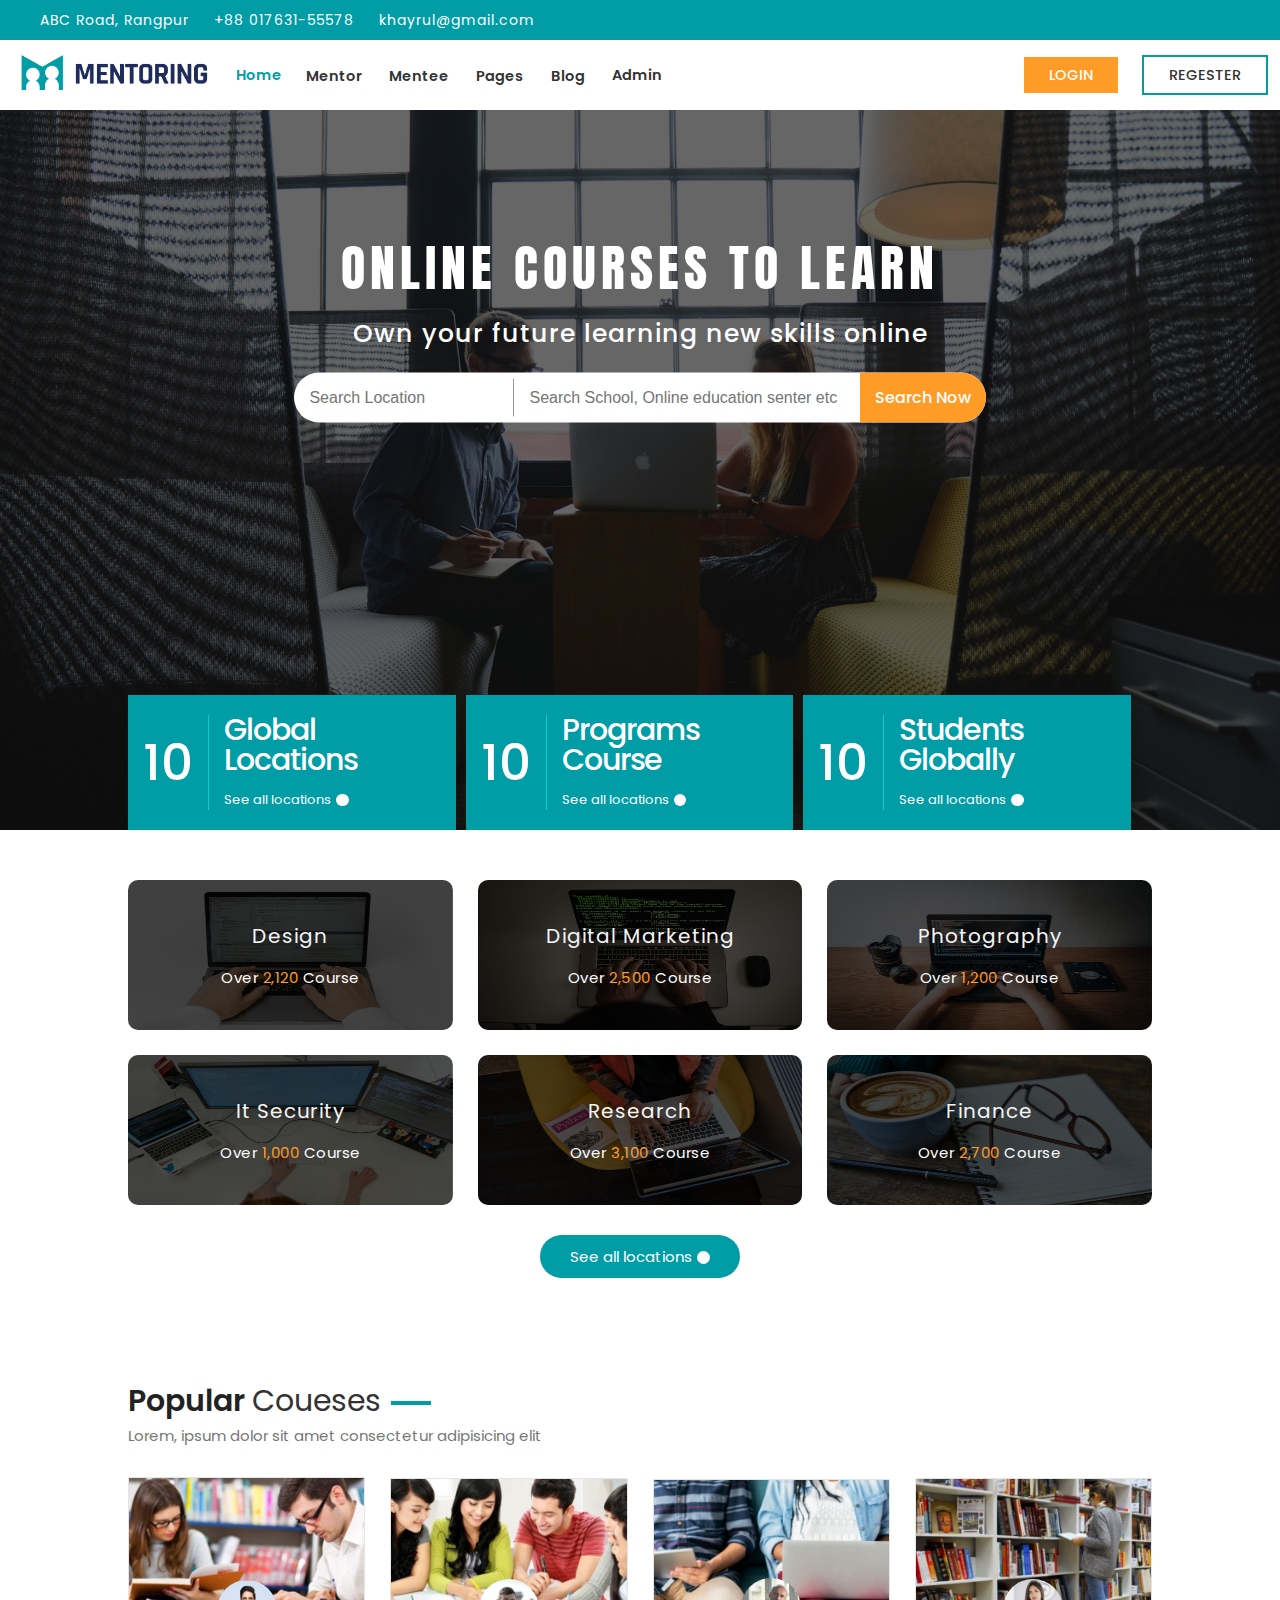
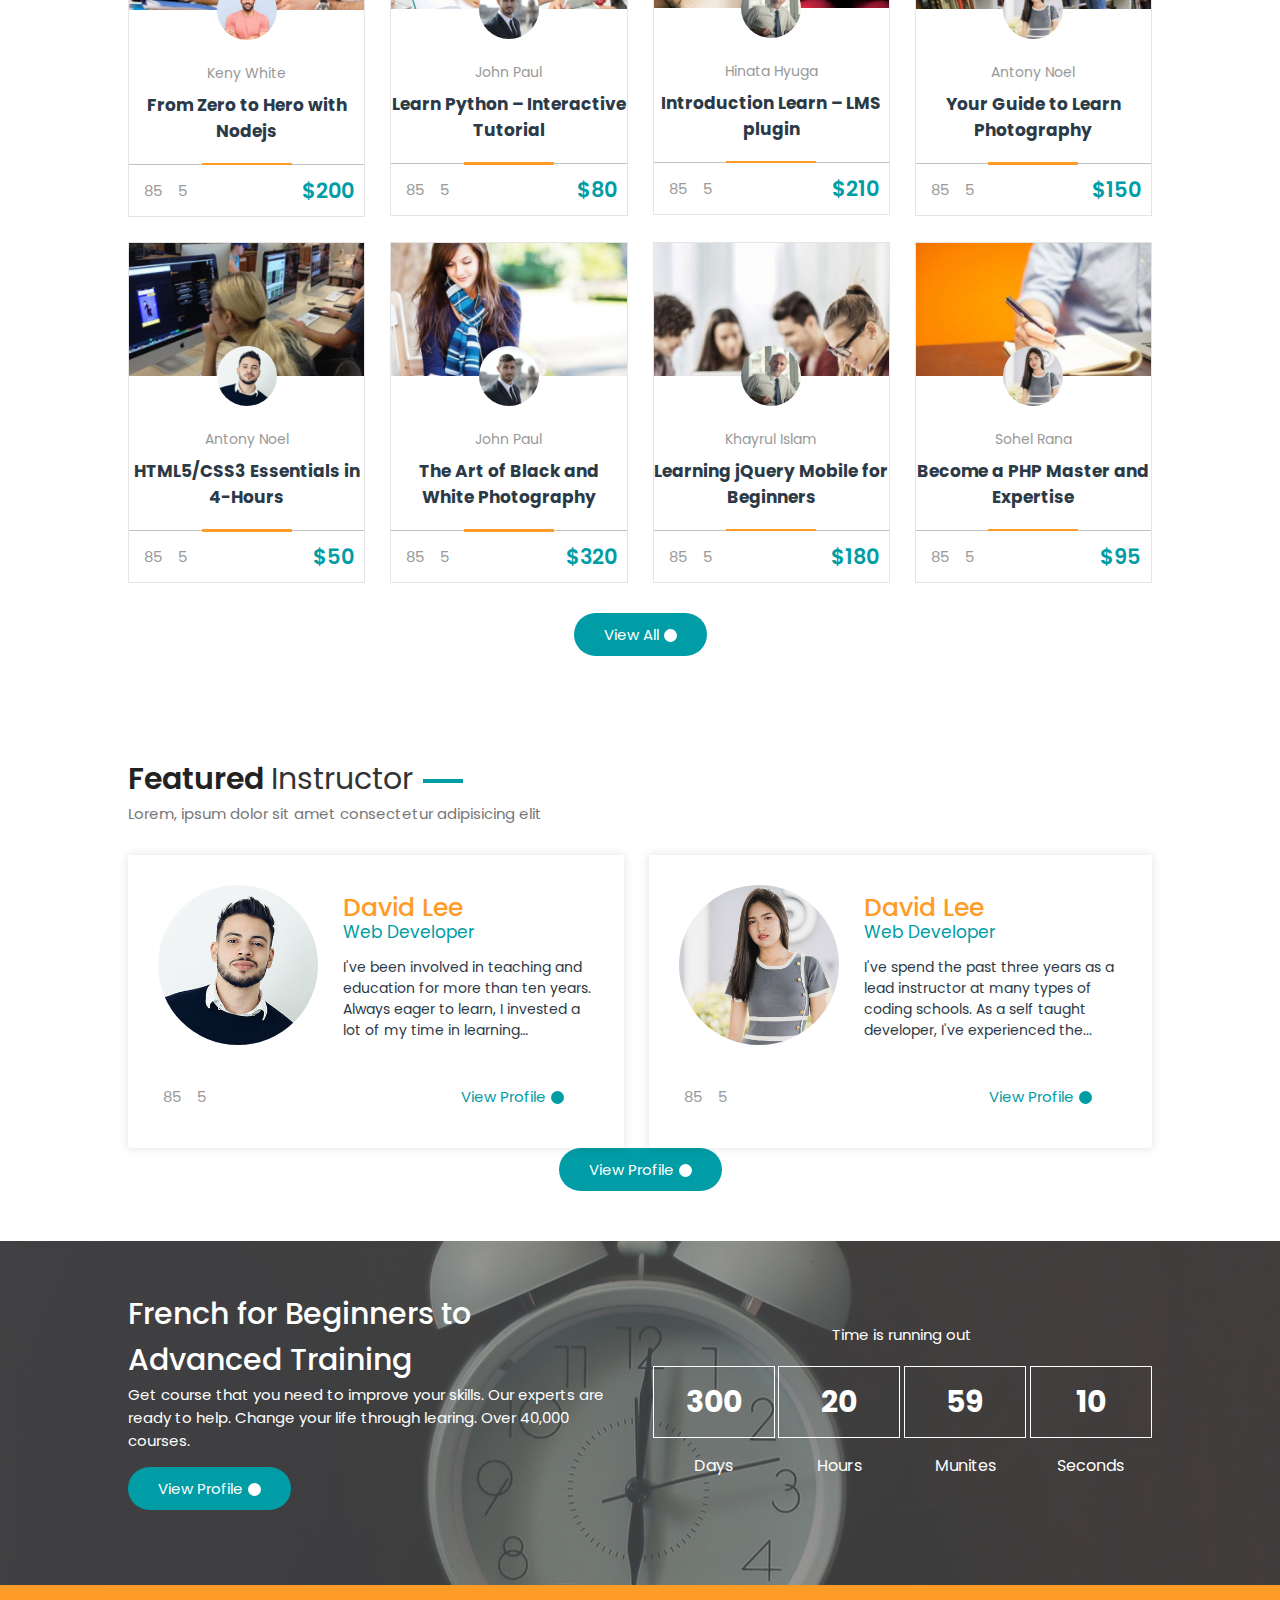
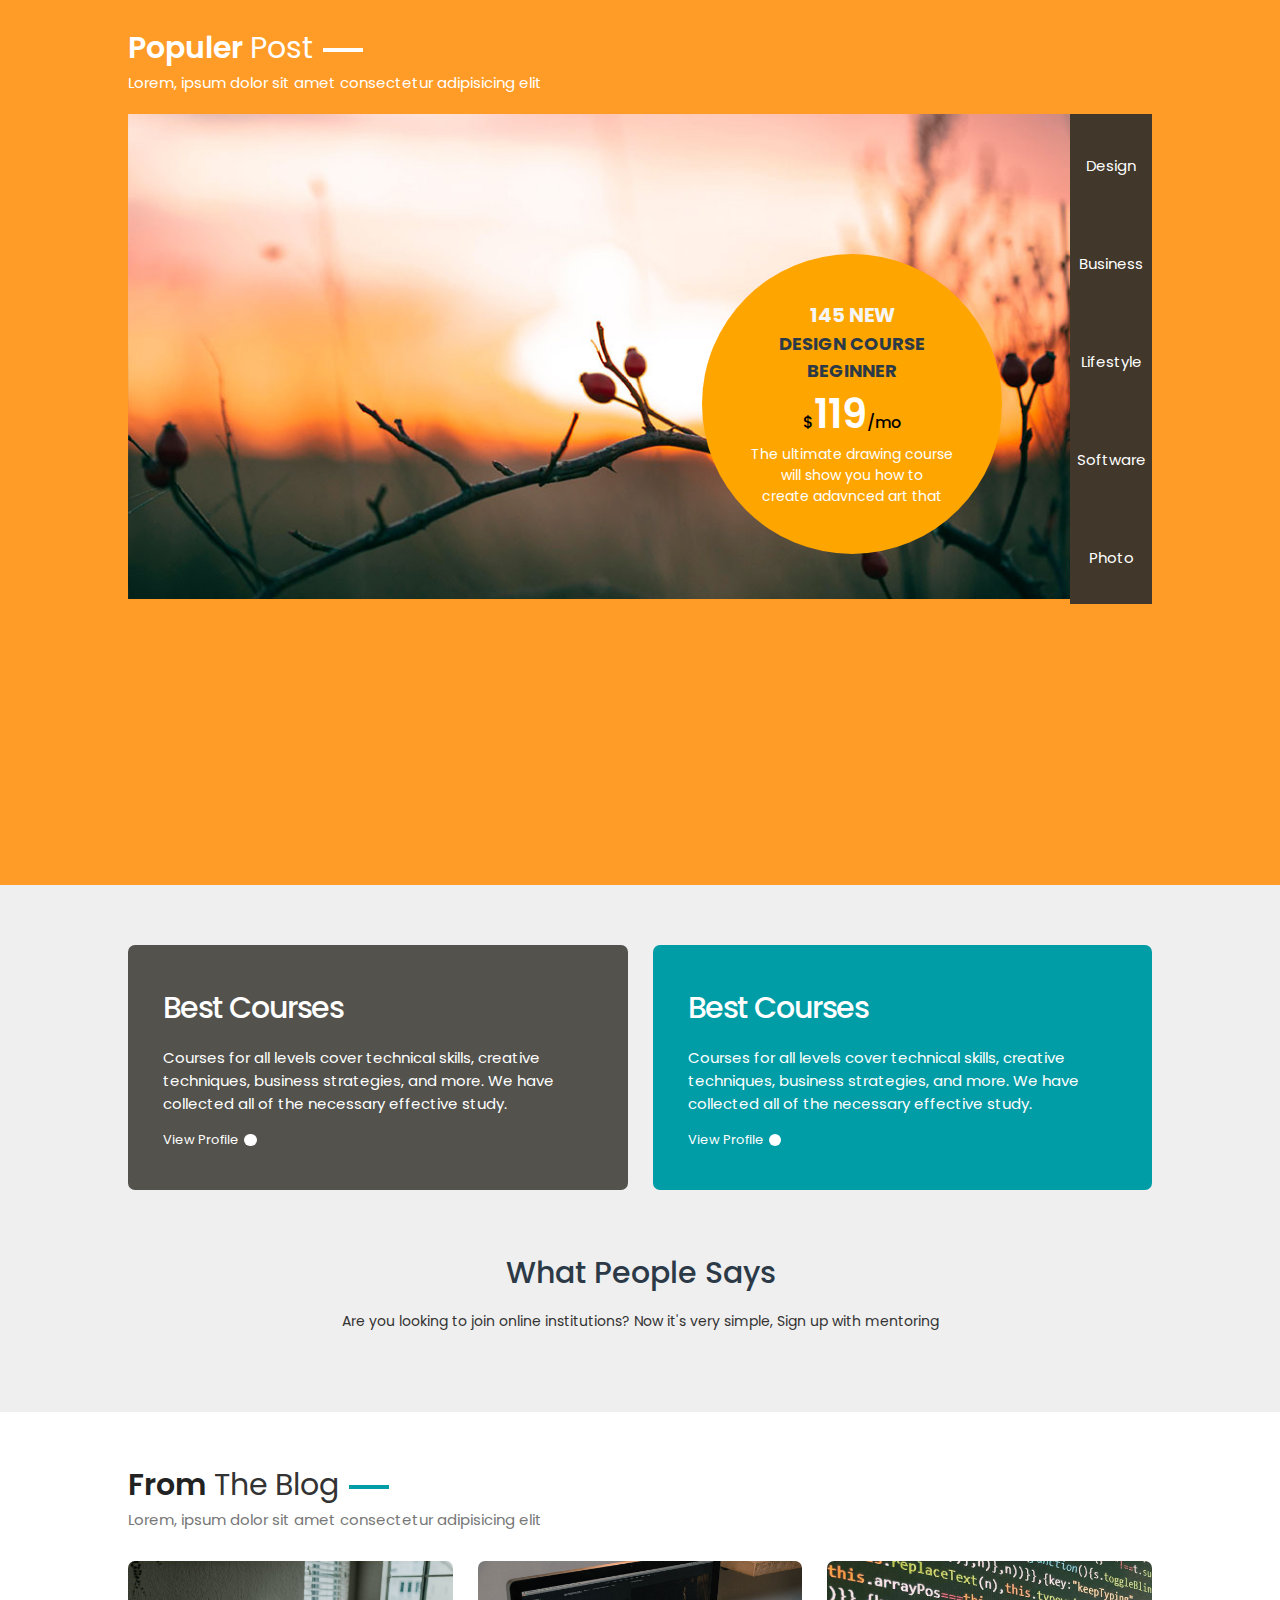
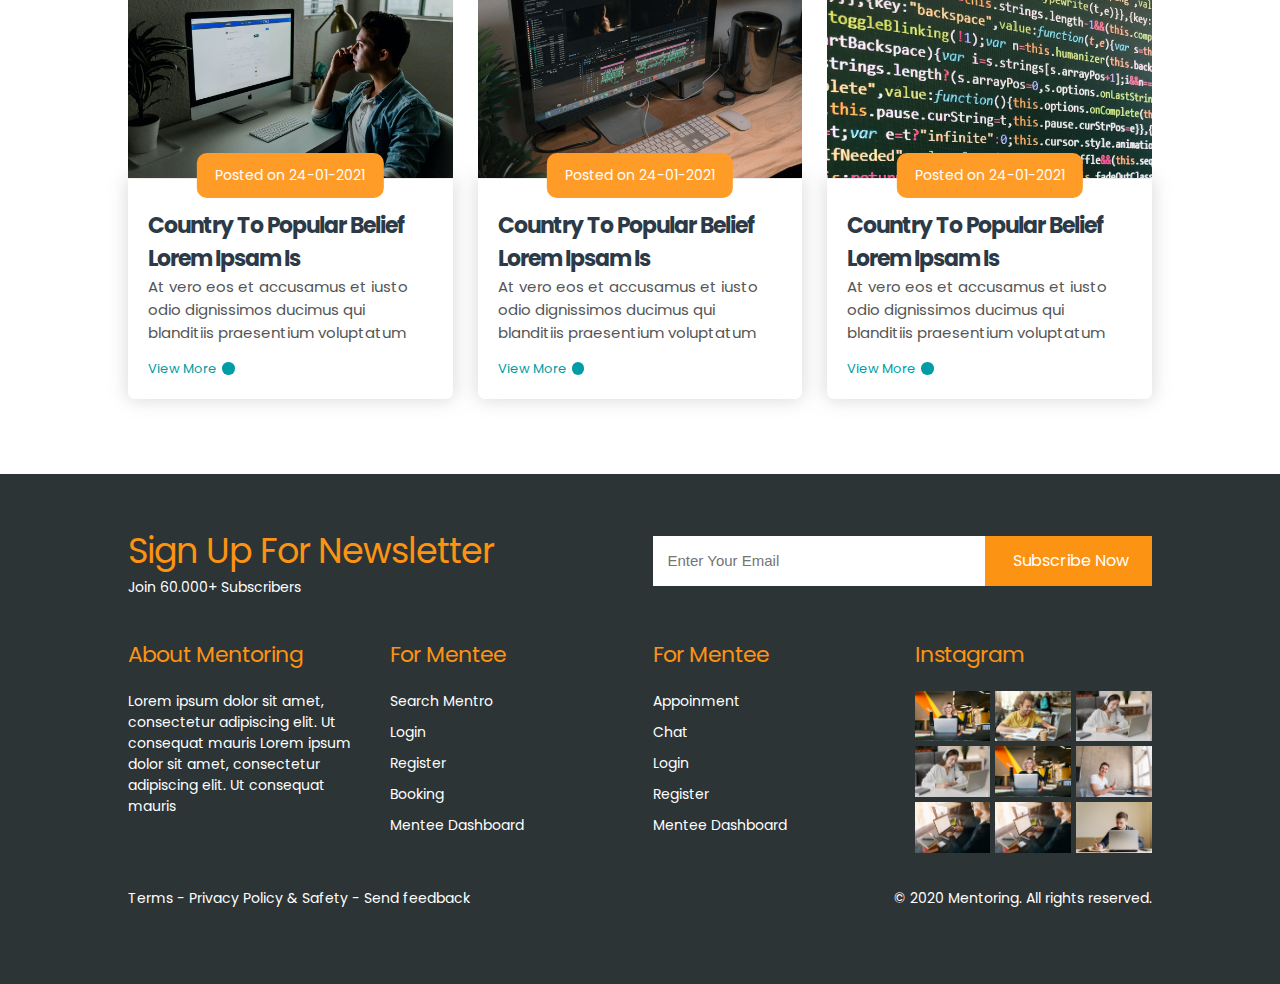
<file: index.html>
<!DOCTYPE html>
<html lang="en">
<head>
    <meta charset="UTF-8">
    <meta http-equiv="X-UA-Compatible" content="IE=edge">
    <meta name="viewport" content="width=device-width, initial-scale=1.0">
    <link rel="stylesheet" href="style.css">
    <link rel="stylesheet" href="responsive.css">
    <link rel="preconnect" href="https://fonts.googleapis.com">
    <link rel="preconnect" href="https://fonts.gstatic.com" crossorigin>
    <link href="https://fonts.googleapis.com/css2?family=Anton&family=Poppins:wght@100;200;300;400;500;600;700;800&display=swap" rel="stylesheet">
    <link rel="stylesheet" href="https://use.fontawesome.com/releases/v5.15.3/css/all.css" integrity="sha384-SZXxX4whJ79/gErwcOYf+zWLeJdY/qpuqC4cAa9rOGUstPomtqpuNWT9wdPEn2fk" crossorigin="anonymous">
    <link rel="shortcut icon" href="img/favicon.png" type="image/x-icon">
    <title>New Business Website</title>
</head>
<body>
    <div class="topMenu">
        <div class="info">
            <ul>
                <li><i class="fas fa-map-marker-alt"></i> ABC Road, Rangpur</li>
                <li><i class="fas fa-phone-volume"></i> +88 017631-55578</li>
                <li><i class="far fa-envelope"></i> khayrul@gmail.com</li>
            </ul>
        </div>
        <div class="social">
            <ul>
                <li><i class="fab fa-facebook-f"></i></li>
                <li><i class="fab fa-instagram"></i></li>
                <li><i class="fab fa-linkedin-in"></i></li>
                <li><i class="fab fa-twitter"></i></li>
            </ul>
        </div>
    </div>
    <div class="navigation">
        <i class="fas fa-align-left" id="align-left"></i>
        <div class="logo">
            <a href="index.html"><img src="img/logo.png" alt=""></a>
        </div>
        <div class="navbar">
            <div class="logo-icon">
                <img src="img/logo.png" alt="">
                <i class="fas fa-times"></i>
            </div>
            <ul class="separet">
                <li class="firstListItem">
                    <ul class="firstList">
                        <li><a href="index.html" class="active">Home</a></li>
                        <li><a href="#">Mentor <i class="fas fa-angle-down"></i></a>
                            <ul class="dropdown">
                                <li><a href="#">Mentor Dashboard</a></li>
                                <li><a href="#">Booking</a></li>
                                <li><a href="#">Schedule Timing</a></li>
                                <li><a href="#">Mentee List</a></li>
                                <li><a href="#">Blog </a>
                                    <i class="fas fa-angle-right"></i>
                                    <ul class="dropdown innerDropdown">
                                        <li><a href="#">Blog</a></li>
                                        <li><a href="#">Blog View</a></li>
                                        <li><a href="#">Add Blog</a></li>
                                        <li><a href="#">Edit Blog</a></li>                                   
                                    </ul>
                                </li>
                                <li><a href="#">Chat</a></li>
                                <li><a href="#">Invoice</a></li>
                                <li><a href="#">Profile Setting</a></li>
                                <li><a href="#">Reviews</a></li>
                                <li><a href="#">Mentor Register</a></li>
                            </ul>
                        </li>
                        <li><a href="#">Mentee <i class="fas fa-angle-down"></i></a>
                            <ul class="dropdown">
                                <li><a href="#">Mentors</a>
                                    <i class="fas fa-angle-right"></i>
                                    <ul class="dropdown innerDropdown">
                                        <li><a href="#">Map Grid</a></li>
                                        <li><a href="#">Map List</a></li>                                  
                                    </ul>
                                </li>
                                <li><a href="#">Search Mentor</a></li>
                                <li><a href="#">Mentor Profile</a></li>
                                <li><a href="#">Booking</a></li>
                                <li><a href="#">Cheek Out</a></li>
                                <li><a href="#">Booking Success</a></li>
                                <li><a href="#">Mentor Dashboard</a></li>
                                <li><a href="#">Favourite</a></li>
                                <li><a href="#">Chat</a></li>
                                <li><a href="#">Profile Setting</a></li>
                                <li><a href="#">Change Password</a></li>
                            </ul>
                        </li>
                        <li><a href="#">Pages <i class="fas fa-angle-down"></i></a>
                            <ul class="dropdown">
                                <li><a href="#">Voice Call</a></li>
                                <li><a href="#">Video Call</a></li>
                                <li><a href="#">Search Mentors</a></li>
                                <li><a href="#">Conponents</a></li>
                                <li><a href="#">Invoises</a>
                                    <i class="fas fa-angle-right"></i>
                                    <ul class="dropdown innerDropdown">
                                        <li><a href="#">Invoise</a></li>
                                        <li><a href="#">Invoice View</a></li>                                 
                                    </ul>
                                </li>
                                <li><a href="#">Starter Page</a></li>
                                <li><a href="#">Login</a></li>
                                <li><a href="#">Register</a></li>
                                <li><a href="#">Forget Passwprd</a></li>
                            </ul>
                        </li>
                        <li><a href="blog.html">Blog <i class="fas fa-angle-down"></i></a>
                            <ul class="dropdown">
                                <li><a href="#">Blog List</a></li>
                                <li><a href="#">Blog Grid</a></li>
                                <li><a href="#">Blog Details</a></li>
                            </ul>
                        </li>
                        <li><a href="#">Admin</a></li>
                    </ul>
                </li>
                <li class="firstListItem login-regi">
                    <ul class="firstList">
                        <li><a href="login.html" class="btn login">Login</a></li>
                        <li><a href="register.html" class="btn register">Regester</a></li>
                    </ul>
                </li>
            </ul>
        </div>
    </div>
    
    <div class="banner">
        <div class="banner-text">
            <h1>ONLINE COURSES TO LEARN</h1>
            <p>Own your future learning new skills online</p>
            <div class="search">
                <input type="text" placeholder="Search Location">
                <input type="text" placeholder="Search School, Online education senter etc">
                <a href="#" class="search-btn">Search Now</a>
            </div>
        </div>
        <div class="banner-box">
            <div class="single-banner-box">
                <div class="box">
                    <div class="number">
                        <h1>10</h1>
                    </div>
                    <div class="text">
                        <h2>Global <br> Locations</h2>
                        <div class="local-btn">
                            <a href="#">See all locations <div><i class="fas fa-caret-right"></i></div></a>
                        </div>
                    </div>
                </div> 
            </div>
            <div class="single-banner-box">
                <div class="box">
                    <div class="number">
                        <h1>10</h1>
                    </div>
                    <div class="text">
                        <h2>Programs <br> Course</h2>
                        <div class="local-btn">
                            <a href="#">See all locations <div><i class="fas fa-caret-right"></i></div></a>
                        </div>
                    </div>
                </div> 
            </div>
            <div class="single-banner-box">
                <div class="box">
                    <div class="number">
                        <h1>10</h1>
                    </div>
                    <div class="text">
                        <h2>Students <br> Globally</h2>
                        <div class="local-btn">
                            <a href="#">See all locations <div><i class="fas fa-caret-right"></i></div></a>
                        </div>
                    </div>
                </div> 
            </div>
        </div>
    </div>

    <!-- ---------course section------ -->
    <section id="course">
        <div class="container">
            <div class="col col-1">
                <h2>Design</h2>
                <p>Over <span>2,120</span> Course</p>
            </div>
            <div class="col col-2">
                <h2>Digital Marketing</h2>
                <p>Over <span>2,500</span> Course</p>
            </div>
            <div class="col col-3">
                <h2>Photography</h2>
                <p>Over <span>1,200</span> Course</p>
            </div>
        </div>

        <div class="container">
            <div class="col col-4">
                <h2>It Security</h2>
                <p>Over <span>1,000</span> Course</p>
            </div>
            <div class="col col-5">
                <h2>Research</h2>
                <p>Over <span>3,100</span> Course</p>
            </div>
            <div class="col col-6">
                <h2>Finance</h2>
                <p>Over <span>2,700</span> Course</p>
            </div>
        </div>
        <div class="local-btn">
            <a href="#">See all locations <div><i class="fas fa-caret-right"></i></div></a>
        </div>
    </section>
    <!-- ---------course section------ -->

    <!-- ---------Popular Courses------- -->
    <section id="popular">
        <div class="section-title">
            <h1>Popular <span>Coueses</span></h1>
            <p>Lorem, ipsum dolor sit amet consectetur adipisicing elit</p>
        </div>
        <div class="container">
            <div class="popular-col">
                <div class="sengle-course">
                    <div class="main-img">
                        <img src="img/c8.09c5bfa.jpg" alt="">
                    </div>
                    <div class="main-content">
                        <img class="user" src="img/user1.png" alt="">
                    <div class="rating">
                        <i class="fas fa-star"></i>
                        <i class="fas fa-star"></i>
                        <i class="fas fa-star"></i>
                        <i class="fas fa-star"></i>
                        <i class="far fa-star"></i>
                    </div>
                    <p>Keny White</p>
                    <h3>From Zero to Hero with Nodejs</h3>
                    </div>
                    <div class="bottom">
                        <div class="purcess">
                            <p><i class="fas fa-user-graduate"></i>85</p>
                            <p><i class="far fa-file-alt"></i>5</p>
                        </div>
                        <div class="price">
                            <h2>$200</h2>
                        </div>
                    </div>
                </div>
            </div>

            <div class="popular-col">
                <div class="sengle-course">
                    <div class="main-img">
                        <img src="img/c9.24cc6dc.jpg" alt="">
                    </div>
                    <div class="main-content">
                        <img class="user" src="img/user2.jpg" alt="">
                    <div class="rating">
                        <i class="fas fa-star"></i>
                        <i class="fas fa-star"></i>
                        <i class="fas fa-star"></i>
                        <i class="fas fa-star-half-alt"></i>
                        <i class="far fa-star"></i>
                    </div>
                    <p>John Paul</p>
                    <h3>Learn Python – Interactive Tutorial</h3>
                    </div>
                    <div class="bottom">
                        <div class="purcess">
                            <p><i class="fas fa-user-graduate"></i>85</p>
                            <p><i class="far fa-file-alt"></i>5</p>
                        </div>
                        <div class="price">
                            <h2>$80</h2>
                        </div>
                    </div>
                </div>
            </div>

            <div class="popular-col">
                <div class="sengle-course">
                    <div class="main-img">
                        <img src="img/c10.676a6d3.jpg" alt="">
                    </div>
                    <div class="main-content">
                        <img class="user" src="img/user3.jpg" alt="">
                    <div class="rating">
                        <i class="fas fa-star"></i>
                        <i class="fas fa-star"></i>
                        <i class="fas fa-star"></i>
                        <i class="fas fa-star"></i>
                        <i class="fas fa-star"></i>
                    </div>
                    <p>Hinata Hyuga</p>
                    <h3>Introduction Learn – LMS plugin</h3>
                    </div>
                    <div class="bottom">
                        <div class="purcess">
                            <p><i class="fas fa-user-graduate"></i>85</p>
                            <p><i class="far fa-file-alt"></i>5</p>
                        </div>
                        <div class="price">
                            <h2>$210</h2>
                        </div>
                    </div>
                </div>
            </div>

            <div class="popular-col">
                <div class="sengle-course">
                    <div class="main-img">
                        <img src="img/c11.efe68d2.jpg" alt="">
                    </div>
                    <div class="main-content">
                        <img class="user" src="img/user4.jpg" alt="">
                    <div class="rating">
                        <i class="fas fa-star"></i>
                        <i class="fas fa-star"></i>
                        <i class="fas fa-star"></i>
                        <i class="fas fa-star-half-alt"></i>
                        <i class="far fa-star"></i>
                    </div>
                    <p>Antony Noel</p>
                    <h3>Your Guide to Learn Photography</h3>
                    </div>
                    <div class="bottom">
                        <div class="purcess">
                            <p><i class="fas fa-user-graduate"></i>85</p>
                            <p><i class="far fa-file-alt"></i>5</p>
                        </div>
                        <div class="price">
                            <h2>$150</h2>
                        </div>
                    </div>
                </div>
            </div>
        </div>

        <div class="container">
            <div class="popular-col">
                <div class="sengle-course">
                    <div class="main-img">
                        <img src="img/c15.1ed9f7e.jpg" alt="">
                    </div>
                    <div class="main-content">
                        <img class="user" src="img/user5.jpg" alt="">
                    <div class="rating">
                        <i class="fas fa-star"></i>
                        <i class="fas fa-star"></i>
                        <i class="fas fa-star"></i>
                        <i class="fas fa-star"></i>
                        <i class="fas fa-star-half-alt"></i>
                    </div>
                    <p>Antony Noel</p>
                    <h3>HTML5/CSS3 Essentials in 4-Hours</h3>
                    </div>
                    <div class="bottom">
                        <div class="purcess">
                            <p><i class="fas fa-user-graduate"></i>85</p>
                            <p><i class="far fa-file-alt"></i>5</p>
                        </div>
                        <div class="price">
                            <h2>$50</h2>
                        </div>
                    </div>
                </div>
            </div>

            <div class="popular-col">
                <div class="sengle-course">
                    <div class="main-img">
                        <img src="img/c14.ac6fc0b.jpg" alt="">
                    </div>
                    <div class="main-content">
                        <img class="user" src="img/user2.jpg" alt="">
                    <div class="rating">
                        <i class="fas fa-star"></i>
                        <i class="fas fa-star"></i>
                        <i class="fas fa-star"></i>
                        <i class="far fa-star"></i>
                        <i class="far fa-star"></i>
                    </div>
                    <p>John Paul</p>
                    <h3>The Art of Black and White Photography</h3>
                    </div>
                    <div class="bottom">
                        <div class="purcess">
                            <p><i class="fas fa-user-graduate"></i>85</p>
                            <p><i class="far fa-file-alt"></i>5</p>
                        </div>
                        <div class="price">
                            <h2>$320</h2>
                        </div>
                    </div>
                </div>
            </div>

            <div class="popular-col">
                <div class="sengle-course">
                    <div class="main-img">
                        <img src="img/c13.b3b8cbf.jpg" alt="">
                    </div>
                    <div class="main-content">
                        <img class="user" src="img/user3.jpg" alt="">
                    <div class="rating">
                        <i class="fas fa-star"></i>
                        <i class="fas fa-star"></i>
                        <i class="fas fa-star"></i>
                        <i class="fas fa-star-half-alt"></i>
                        <i class="far fa-star"></i>
                    </div>
                    <p>Khayrul Islam</p>
                    <h3>Learning jQuery Mobile for Beginners</h3>
                    </div>
                    <div class="bottom">
                        <div class="purcess">
                            <p><i class="fas fa-user-graduate"></i>85</p>
                            <p><i class="far fa-file-alt"></i>5</p>
                        </div>
                        <div class="price">
                            <h2>$180</h2>
                        </div>
                    </div>
                </div>
            </div>

            <div class="popular-col">
                <div class="sengle-course">
                    <div class="main-img">
                        <img src="img/c12.6c3902f.jpg" alt="">
                    </div>
                    <div class="main-content">
                        <img class="user" src="img/user4.jpg" alt="">
                    <div class="rating">
                        <i class="fas fa-star"></i>
                        <i class="fas fa-star"></i>
                        <i class="fas fa-star"></i>
                        <i class="fas fa-star-half-alt"></i>
                        <i class="far fa-star"></i>
                    </div>
                    <p>Sohel Rana</p>
                    <h3>Become a PHP Master and Expertise</h3>
                    </div>
                    <div class="bottom">
                        <div class="purcess">
                            <p><i class="fas fa-user-graduate"></i>85</p>
                            <p><i class="far fa-file-alt"></i>5</p>
                        </div>
                        <div class="price">
                            <h2>$95</h2>
                        </div>
                    </div>
                </div>
            </div>
        </div>
        <div class="local-btn">
            <a href="#">View All <div><i class="fas fa-caret-right"></i></div></a>
        </div>
    </section>

    <!-- ---------Popular Courses------- -->

    <!-- ----------team-member---------- -->
    <section id="team">
        <div class="section-title">
            <h1>Featured <span>Instructor</span></h1>
            <p>Lorem, ipsum dolor sit amet consectetur adipisicing elit</p>
        </div>
        <div class="container">
            <div class="team-col">
                <div class="person">
                    <img src="img/user5.jpg" alt="">
                    <div class="about">
                        <h2>David Lee</h2>
                        <h3>Web Developer</h3>
                        <p>I've been involved in teaching and education for more than ten years. Always eager to learn, I invested a lot of my time in learning…</p>
                    </div>
                </div>
                <div class="bottom">
                    <div class="purcess">
                        <p><i class="fas fa-user-graduate"></i>85</p>
                        <p><i class="far fa-file-alt"></i>5</p>
                    </div>
                    <div class="team-btn">
                        <div class="local-btn">
                            <a href="#">View Profile <div><i class="fas fa-caret-right"></i></div></a>
                        </div>
                    </div>
                </div>
            </div>

            <div class="team-col">
                <div class="person">
                    <img src="img/user4.jpg" alt="">
                    <div class="about">
                        <h2>David Lee</h2>
                        <h3>Web Developer</h3>
                        <p>I've spend the past three years as a lead instructor at many types of coding schools. As a self taught developer, I've experienced the...</p>
                    </div>
                </div>
                <div class="bottom">
                    <div class="purcess">
                        <p><i class="fas fa-user-graduate"></i>85</p>
                        <p><i class="far fa-file-alt"></i>5</p>
                    </div>
                    <div class="team-btn">
                        <div class="local-btn">
                            <a href="#">View Profile <div><i class="fas fa-caret-right"></i></div></a>
                        </div>
                    </div>
                </div>
            </div>
        </div>
        <div class="team-btn">
            <div class="local-btn">
                <a href="#">View Profile <div><i class="fas fa-caret-right"></i></div></a>
            </div>
        </div>
    </section>
    <!-- ----------team-member---------- -->

    <!-- --------time-section-------- -->
        <section id="time">
            <div class="container">
                <div class="time-col">
                    <h2>French for Beginners to Advanced Training</h2>
                    <p>Get course that you need to improve your skills. Our experts are ready to help. Change your life through learing. Over 40,000 courses.</p>
                    <div class="local-btn">
                        <a href="#">View Profile <div><i class="fas fa-caret-right"></i></div></a>
                    </div>
                </div>
                <div class="time-col">
                    <p class="center-text">Time is running out</p>
                    <div class="time-box">
                        <div class="single-box">
                            <h1>300</h1>
                            <h3>Days</h3>
                        </div>
                        <div class="single-box">
                            <h1>20</h1>
                            <h3>Hours</h3>
                        </div>
                        <div class="single-box">
                            <h1>59</h1>
                            <h3>Munites</h3>
                        </div>
                        <div class="single-box">
                            <h1>10</h1>
                            <h3>Seconds</h3>
                        </div>
                    </div>
                </div>
            </div>
        </section>
    <!-- --------counter-section-------- -->

    <!-- ----------offer-section--------- -->
    <section id="offer">
        <div class="section-title">
            <h1>Populer <span>Post</span></h1>
            <p>Lorem, ipsum dolor sit amet consectetur adipisicing elit</p>
        </div>
        <div class="center-div">
            <div class="main-img">
                <img id="showImg" src="img/offer1.jpg" alt="">
            </div>
            <div class="side-nav">
                <a id="one" onclick="changeImg(this)" name="img/offer1.jpg">
                    <i class="fas fa-eye"></i>
                    <p>Design</p>
                </a>
                <a id="two" onclick="changeImg(this)" name="img/offer2.jpg">
                    <i class="fas fa-briefcase"></i>
                    <p>Business</p>
                </a>
                <a id="three" onclick="changeImg(this)" name="img/offer3.jpg">
                    <i class="far fa-comment-dots"></i>
                    <p>Lifestyle</p>
                </a>
                <a id="four" onclick="changeImg(this)" name="img/offer4.jpg">
                    <i class="fas fa-laptop-code"></i>
                    <p>Software</p>
                </a>
                <a id="five" onclick="changeImg(this)" name="img/offer5.jpg">
                    <i class="fas fa-camera-retro"></i>
                    <p>Photo</p>
                </a>
            </div>
            <div class="circle">
                <h2>145 NEW</h2>
                <h3>DESIGN COURSE <br> BEGINNER</h3>
                <h1>$<span>119</span>/mo</h1>
                <p>The ultimate drawing course <br> will show you how to <br> create adavnced art that</p>
            </div>
        </div>
    </section>
    <!-- ----------offer-section--------- -->

    <!-- ---------testimonials---- -->
    <section id="testimonials">
        <div class="container">
            <div class="best-col best-course">
                <h1>Best Courses</h1>
                <p>Courses for all levels cover technical skills, creative techniques, business strategies, and more. We have collected all of the necessary effective study.</p>
                <div class="local-btn">
                    <a href="#">View Profile <div><i class="fas fa-caret-right"></i></div></a>
                </div>
            </div>
            <div class="best-col best-instractor">
                <h1>Best Courses</h1>
                <p>Courses for all levels cover technical skills, creative techniques, business strategies, and more. We have collected all of the necessary effective study.</p>
                <div class="local-btn">
                    <a href="#">View Profile <div><i class="fas fa-caret-right"></i></div></a>
                </div>
            </div>
        </div>

        <div class="teatimonial-title">
            <h1>What People Says</h1>
            <p>Are you looking to join online institutions? Now it's very simple, Sign up with mentoring</p>
        </div>
    </section>
    <!-- ---------testimonials---- -->

    <!-- ---------blog-section--------- -->
    <section id="blog">
        <div class="section-title">
            <h1>From <span>The Blog</span></h1>
            <p>Lorem, ipsum dolor sit amet consectetur adipisicing elit</p>
        </div>
        <div class="container">
            <div class="blog-col">
                <div class="blog-img">
                    <img src="img/blog1.jpg" alt="">
                    <div class="date">
                        <p>Posted on 24-01-2021</p>
                    </div>
                </div>
                <div class="main-blog-content">
                    <h1><a href="blog.html">Country To Popular Belief <br> lorem Ipsam is</a></h1>
                    <p>At vero eos et accusamus et iusto odio dignissimos ducimus qui blanditiis praesentium voluptatum</p>
                    <div class="local-btn">
                        <a href="#">View More <div><i class="fas fa-caret-right"></i></div></a>
                    </div>
                </div>
            </div>

            <div class="blog-col">
                <div class="blog-img">
                    <img src="img/blog2.jpg" alt="">
                    <div class="date">
                        <p>Posted on 24-01-2021</p>
                    </div>
                </div>
                <div class="main-blog-content">
                    <h1><a href="blog.html">Country To Popular Belief <br> lorem Ipsam is</a></h1>
                    <p>At vero eos et accusamus et iusto odio dignissimos ducimus qui blanditiis praesentium voluptatum</p>
                    <div class="local-btn">
                        <a href="#">View More <div><i class="fas fa-caret-right"></i></div></a>
                    </div>
                </div>
            </div>

            <div class="blog-col">
                <div class="blog-img">
                    <img src="img/blog3.jpg" alt="">
                    <div class="date">
                        <p>Posted on 24-01-2021</p>
                    </div>
                </div>
                <div class="main-blog-content">
                    <h1><a href="blog.html">Country To Popular Belief <br> lorem Ipsam is</a></h1>
                    <p>At vero eos et accusamus et iusto odio dignissimos ducimus qui blanditiis praesentium voluptatum</p>
                    <div class="local-btn">
                        <a href="#">View More <div><i class="fas fa-caret-right"></i></div></a>
                    </div>
                </div>
            </div>
        </div>
    </section>
    <!-- ---------blog-section--------- -->

    <!-- --------footer--------- -->
    <footer id="footer">
        <div class="container">
            <div class="footer-first-col">
                <h1>Sign Up For Newsletter</h1>
                <p>Join 60.000+ Subscribers</p>
            </div>
            <div class="footer-first-col">
                <div class="subscribe">
                    <input type="text" placeholder="Enter Your Email">
                    <a href="#"><i class="fas fa-paper-plane"></i>Subscribe Now</a>
                </div>
            </div>
        </div>
        <div class="container">
            <div class="footer-second-col">
                <h2>About Mentoring</h2>
                <p>Lorem ipsum dolor sit amet, consectetur adipiscing elit. Ut consequat mauris Lorem ipsum dolor sit amet, consectetur adipiscing elit. Ut consequat mauris</p>
            </div>
            <div class="footer-second-col">
                <h2>For Mentee</h2>
                <ul>
                    <li><a href="#">Search Mentro</a></li>
                    <li><a href="#">Login</a></li>
                    <li><a href="#">Register</a></li>
                    <li><a href="#">Booking</a></li>
                    <li><a href="#">Mentee Dashboard</a></li>
                </ul>
            </div>
            <div class="footer-second-col">
                <h2>For Mentee</h2>
                <ul>
                    <li><a href="#">Appoinment</a></li>
                    <li><a href="#">Chat</a></li>
                    <li><a href="#">Login</a></li>
                    <li><a href="#">Register</a></li>
                    <li><a href="#">Mentee Dashboard</a></li>
                </ul>
            </div>
            <div class="footer-second-col">
                <h2>Instagram</h2>
                <div class="innerContainer">
                    <img src="img/1.jpg" alt="">
                    <img src="img/2.jpg" alt="">
                    <img src="img/3.jpg" alt="">
                </div>
                <div class="innerContainer">
                    <img src="img/4.jpg" alt="">
                    <img src="img/5.jpg" alt="">
                    <img src="img/6.jpg" alt="">
                </div>
                <div class="innerContainer">
                    <img src="img/7.jpg" alt="">
                    <img src="img/8.jpg" alt="">
                    <img src="img/9.jpg" alt="">
                </div>
            </div>
        </div>

        <div class="container copyRight">
            <p>Terms - Privacy Policy & Safety - Send feedback</p>
            <p>© 2020 Mentoring. All rights reserved.</p>
        </div>
    </footer>

    <!-- --------footer--------- -->
<script src="main.js"></script>
<script>
    function changeImg(imgurl){
        let showImg = document.getElementById('showImg');
        showImg.src = imgurl.name

    }

    let target1 = document.getElementById('one')
    let target2 = document.getElementById('two')
    let target3 = document.getElementById('three')
    let target4 = document.getElementById('four')
    let target5 = document.getElementById('five')

    target1.addEventListener('click', function(){
        target1.style.color = "#ff9c27"
        target2.style.color = "#fff"
        target3.style.color = "#fff"
        target4.style.color = "#fff"
        target5.style.color = "#fff"
    })
    target2.addEventListener('click', function(){
        target1.style.color = "#fff"
        target2.style.color = "#ff9c27"
        target3.style.color = "#fff"
        target4.style.color = "#fff"
        target5.style.color = "#fff"
    })
    target3.addEventListener('click', function(){
        target1.style.color = "#fff"
        target2.style.color = "#fff"
        target3.style.color = "#ff9c27"
        target4.style.color = "#fff"
        target5.style.color = "#fff"
    })
    target4.addEventListener('click', function(){
        target1.style.color = "#fff"
        target2.style.color = "#fff"
        target3.style.color = "#fff"
        target4.style.color = "#ff9c27"
        target5.style.color = "#fff"
    })
    target5.addEventListener('click', function(){
        target1.style.color = "#fff"
        target2.style.color = "#fff"
        target3.style.color = "#fff"
        target4.style.color = "#fff"
        target5.style.color = "#ff9c27"
    })
    
</script>
</body>
</html>
</file>
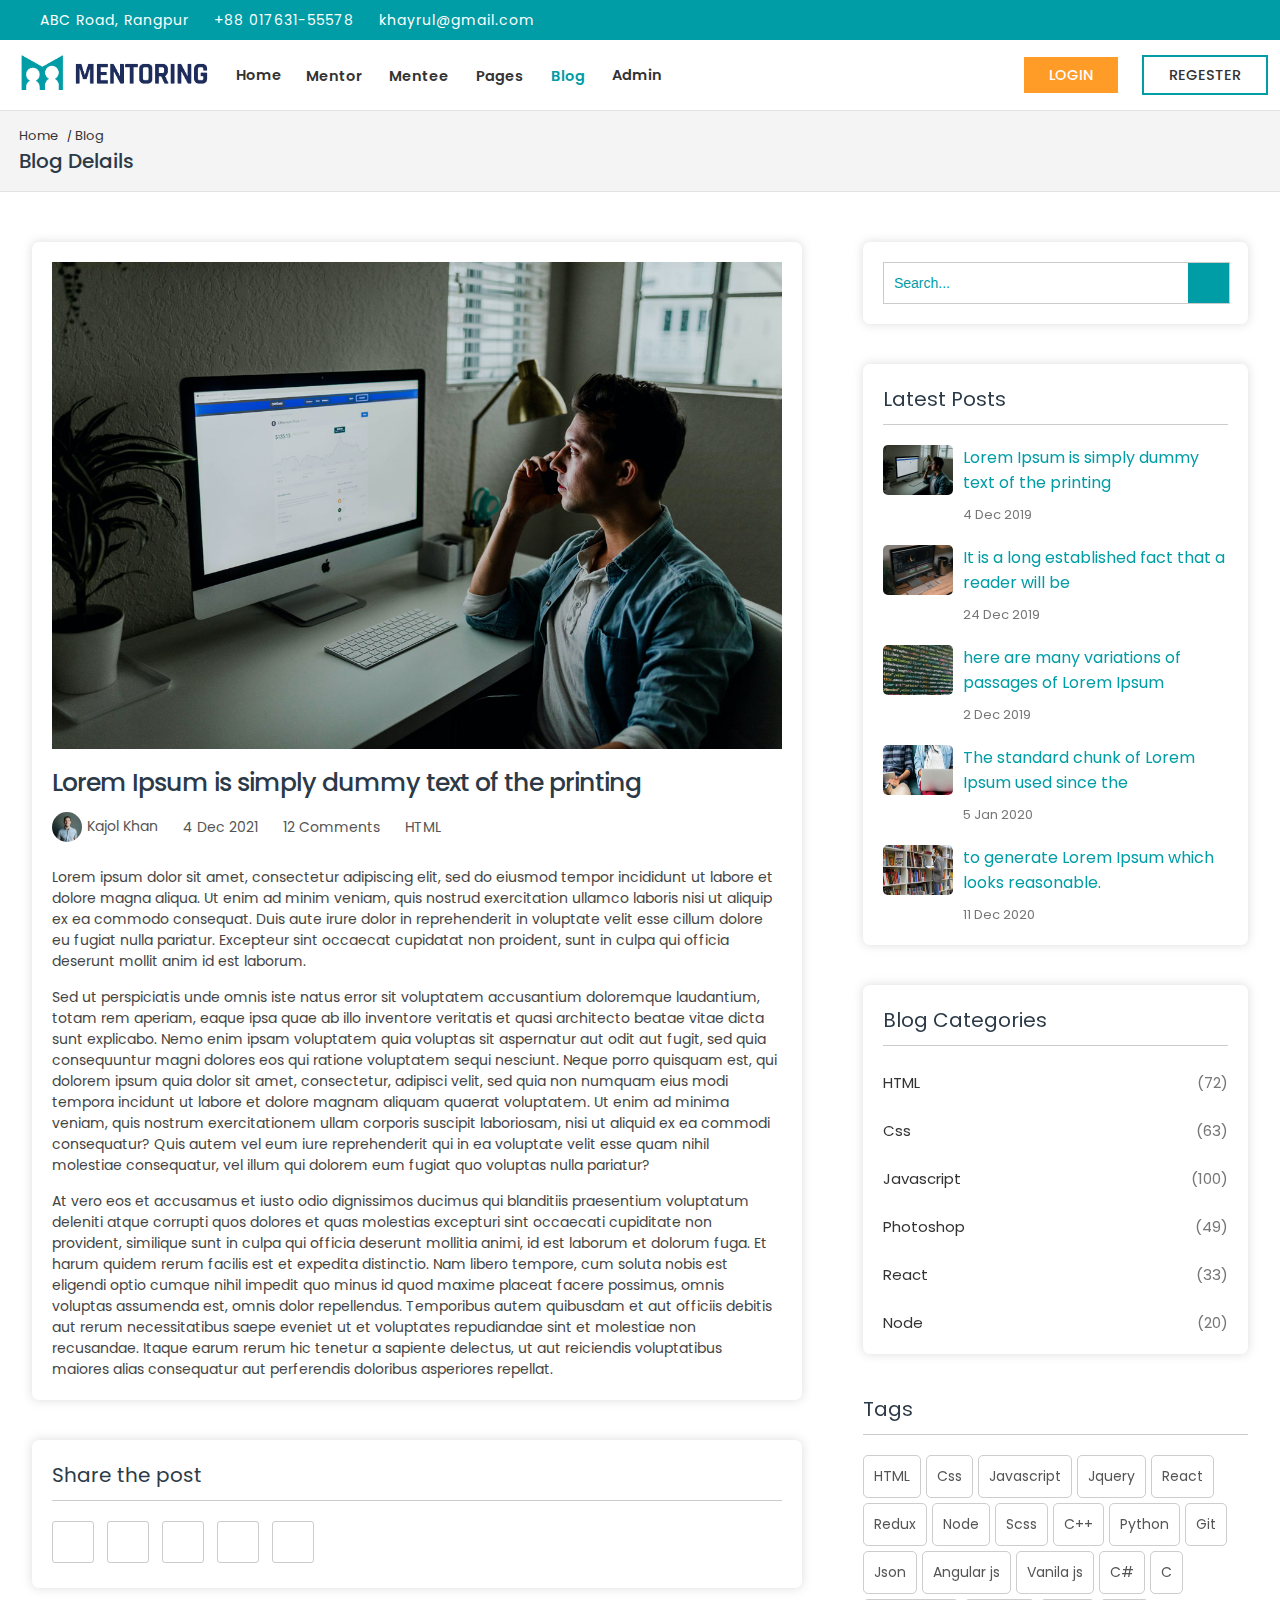
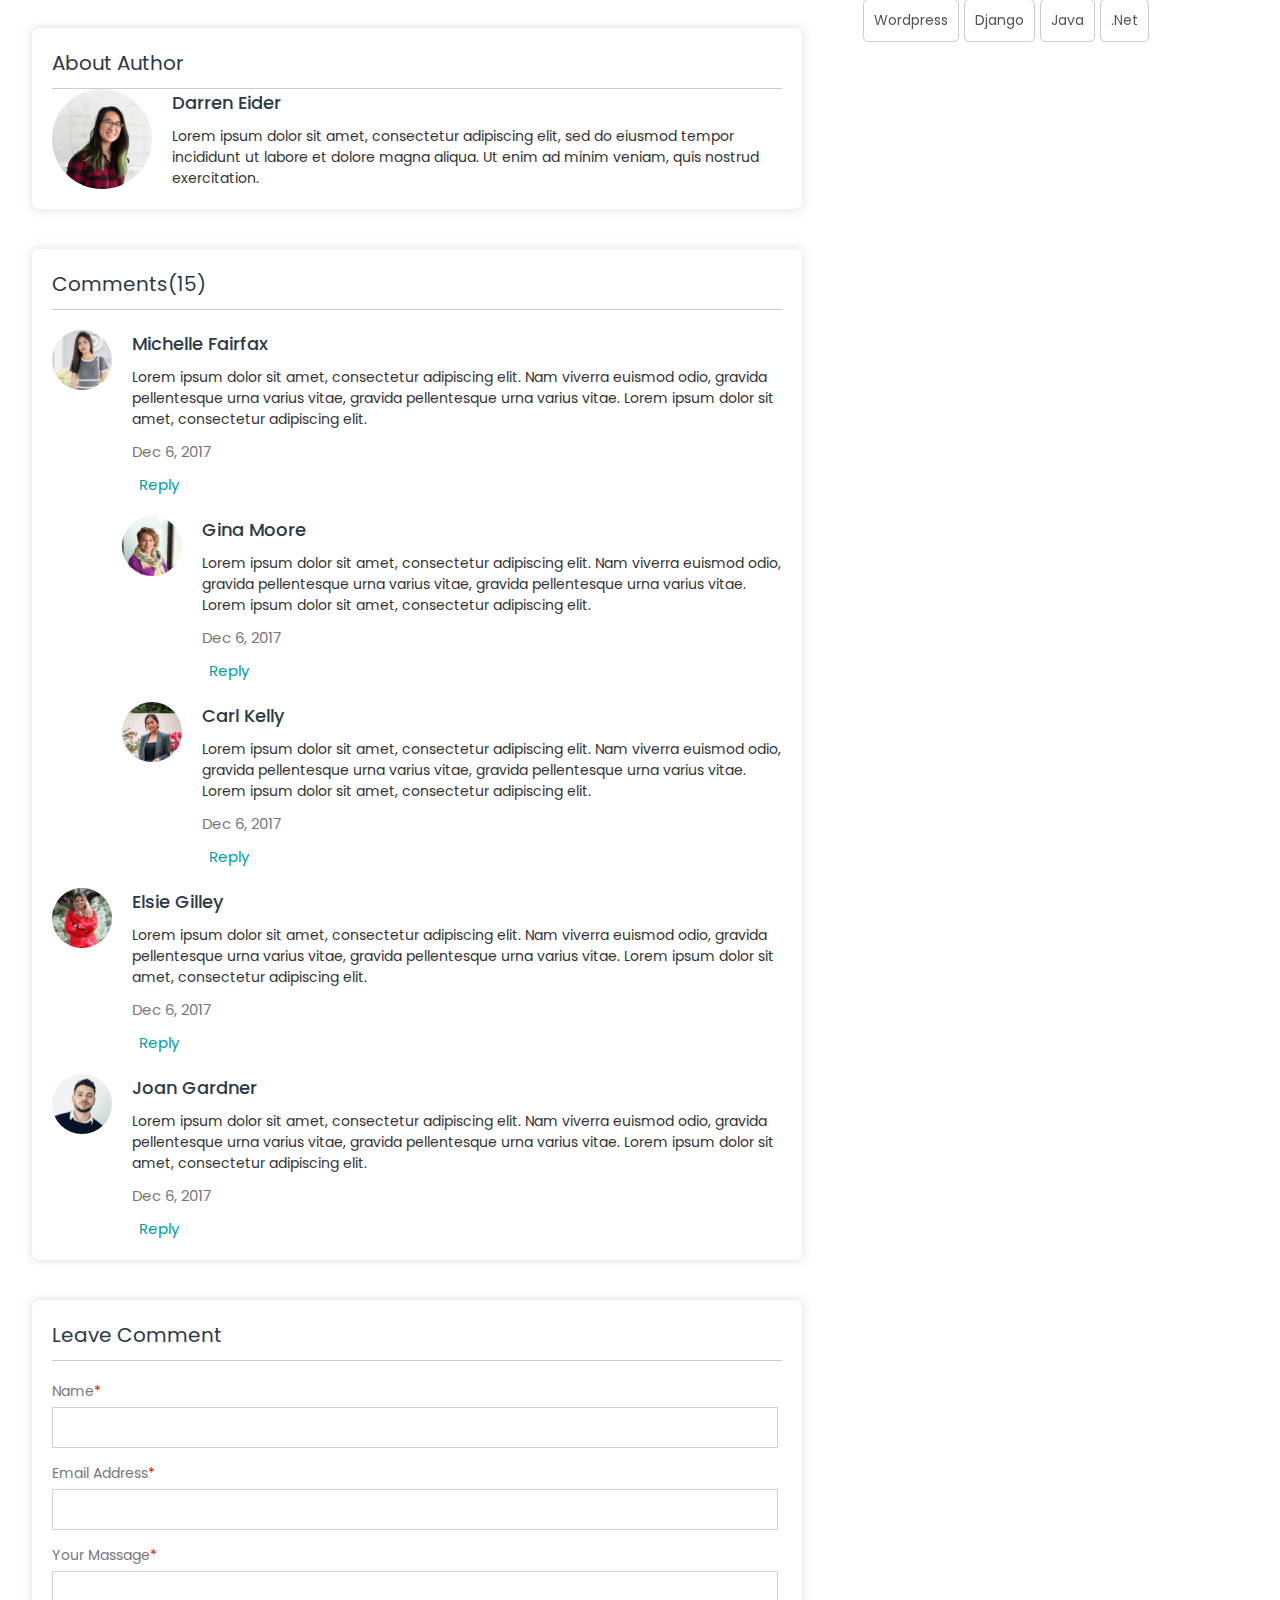
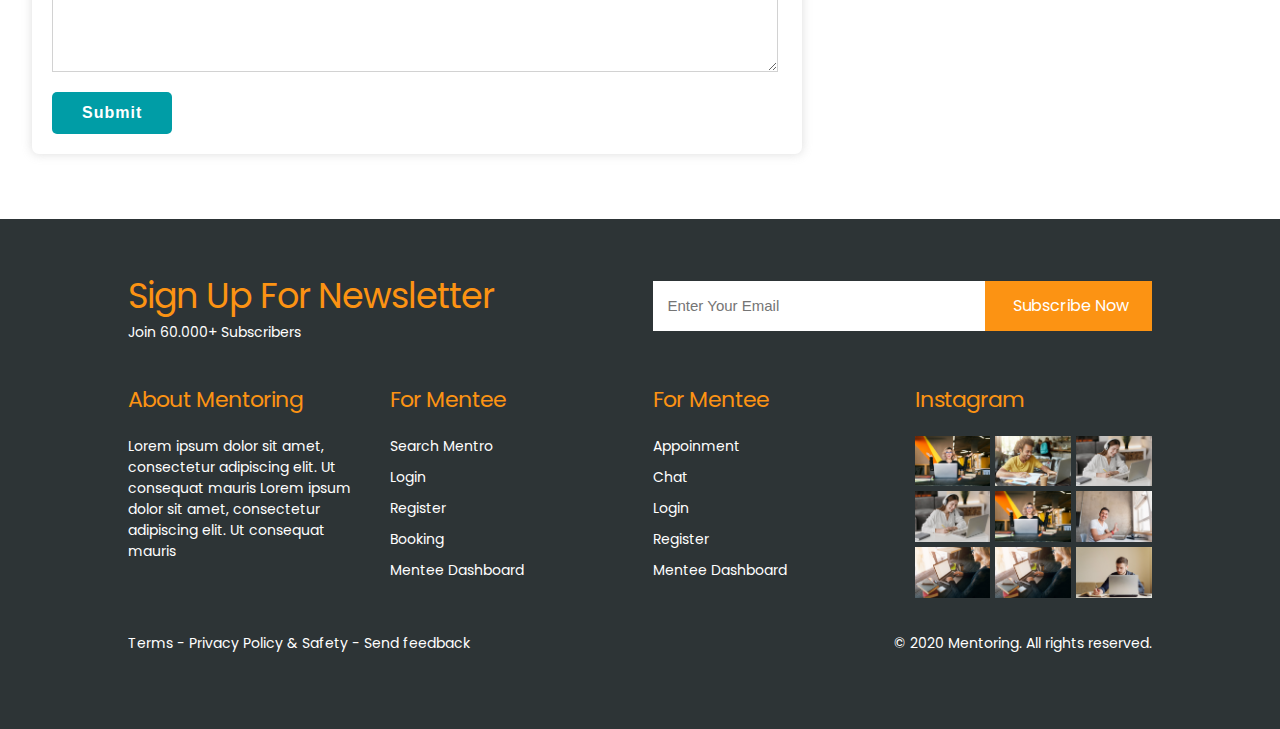
<file: blog.html>
<!DOCTYPE html>
<html lang="en">
<head>
    <meta charset="UTF-8">
    <meta http-equiv="X-UA-Compatible" content="IE=edge">
    <meta name="viewport" content="width=device-width, initial-scale=1.0">
    <link rel="stylesheet" href="style.css">
    <link rel="stylesheet" href="responsive.css">
    <link rel="preconnect" href="https://fonts.googleapis.com">
    <link rel="preconnect" href="https://fonts.gstatic.com" crossorigin>
    <link href="https://fonts.googleapis.com/css2?family=Anton&family=Poppins:wght@100;200;300;400;500;600;700;800&display=swap" rel="stylesheet">
    <link rel="stylesheet" href="https://use.fontawesome.com/releases/v5.15.3/css/all.css" integrity="sha384-SZXxX4whJ79/gErwcOYf+zWLeJdY/qpuqC4cAa9rOGUstPomtqpuNWT9wdPEn2fk" crossorigin="anonymous">
    <link rel="shortcut icon" href="img/favicon.png" type="image/x-icon">
    <title>New Business Website</title>
</head>
<body>
    <div class="topMenu">
        <div class="info">
            <ul>
                <li><i class="fas fa-map-marker-alt"></i> ABC Road, Rangpur</li>
                <li><i class="fas fa-phone-volume"></i> +88 017631-55578</li>
                <li><i class="far fa-envelope"></i> khayrul@gmail.com</li>
            </ul>
        </div>
        <div class="social">
            <ul>
                <li><i class="fab fa-facebook-f"></i></li>
                <li><i class="fab fa-instagram"></i></li>
                <li><i class="fab fa-linkedin-in"></i></li>
                <li><i class="fab fa-twitter"></i></li>
            </ul>
        </div>
    </div>
    <div class="navigation">
        <i class="fas fa-align-left" id="align-left"></i>
        <div class="logo">
            <a href="index.html"><img src="img/logo.png" alt=""></a>
        </div>
        <div class="navbar">
            <div class="logo-icon">
                <img src="img/logo.png" alt="">
                <i class="fas fa-times"></i>
            </div>
            <ul class="separet">
                <li class="firstListItem">
                    <ul class="firstList">
                        <li><a href="index.html">Home</a></li>
                        <li><a href="#" >Mentor <i class="fas fa-angle-down"></i></a>
                            <ul class="dropdown">
                                <li><a href="#">Mentor Dashboard</a></li>
                                <li><a href="#">Booking</a></li>
                                <li><a href="#">Schedule Timing</a></li>
                                <li><a href="#">Mentee List</a></li>
                                <li><a href="#">Blog </a>
                                    <i class="fas fa-angle-right"></i>
                                    <ul class="dropdown innerDropdown">
                                        <li><a href="#">Blog</a></li>
                                        <li><a href="#">Blog View</a></li>
                                        <li><a href="#">Add Blog</a></li>
                                        <li><a href="#">Edit Blog</a></li>                                   
                                    </ul>
                                </li>
                                <li><a href="#">Chat</a></li>
                                <li><a href="#">Invoice</a></li>
                                <li><a href="#">Profile Setting</a></li>
                                <li><a href="#">Reviews</a></li>
                                <li><a href="#">Mentor Register</a></li>
                            </ul>
                        </li>
                        <li><a href="#">Mentee <i class="fas fa-angle-down"></i></a>
                            <ul class="dropdown">
                                <li><a href="#">Mentors</a>
                                    <i class="fas fa-angle-right"></i>
                                    <ul class="dropdown innerDropdown">
                                        <li><a href="#">Map Grid</a></li>
                                        <li><a href="#">Map List</a></li>                                  
                                    </ul>
                                </li>
                                <li><a href="#">Search Mentor</a></li>
                                <li><a href="#">Mentor Profile</a></li>
                                <li><a href="#">Booking</a></li>
                                <li><a href="#">Cheek Out</a></li>
                                <li><a href="#">Booking Success</a></li>
                                <li><a href="#">Mentor Dashboard</a></li>
                                <li><a href="#">Favourite</a></li>
                                <li><a href="#">Chat</a></li>
                                <li><a href="#">Profile Setting</a></li>
                                <li><a href="#">Change Password</a></li>
                            </ul>
                        </li>
                        <li><a href="#">Pages <i class="fas fa-angle-down"></i></a>
                            <ul class="dropdown">
                                <li><a href="#">Voice Call</a></li>
                                <li><a href="#">Video Call</a></li>
                                <li><a href="#">Search Mentors</a></li>
                                <li><a href="#">Conponents</a></li>
                                <li><a href="#">Invoises</a>
                                    <i class="fas fa-angle-right"></i>
                                    <ul class="dropdown innerDropdown">
                                        <li><a href="#">Invoise</a></li>
                                        <li><a href="#">Invoice View</a></li>                                 
                                    </ul>
                                </li>
                                <li><a href="#">Starter Page</a></li>
                                <li><a href="#">Login</a></li>
                                <li><a href="#">Register</a></li>
                                <li><a href="#">Forget Passwprd</a></li>
                            </ul>
                        </li>
                        <li><a href="blog.html" class="active">Blog <i class="fas fa-angle-down"></i></a>
                            <ul class="dropdown">
                                <li><a href="#">Blog List</a></li>
                                <li><a href="#">Blog Grid</a></li>
                                <li><a href="#">Blog Details</a></li>
                            </ul>
                        </li>
                        <li><a href="#">Admin</a></li>
                    </ul>
                </li>
                <li class="firstListItem">
                    <ul class="firstList">
                        <li><a href="login.html" class="btn login">Login</a></li>
                        <li><a href="register.html" class="btn register">Regester</a></li>
                    </ul>
                </li>
            </ul>
        </div>
    </div>
    
    <!-- -----------blog-page---------- -->
    <div class="blog-details">
        <a href="index.html">Home </a>/<span>  Blog</span>
        <h2>Blog Delails</h2>
    </div>

    <div id="blog-page">
        <div class="container">
            <div class="left-side">
                <div class="blog-content">
                    <div class="blog-post-img">
                        <img src="img/post.jpg" alt="">
                    </div>
                    <h1>Lorem Ipsum is simply dummy text of the printing</h1>
                    <div class="description">
                        <div class="profile">
                            <img src="img/profile.jpg" alt=""><span>Kajol Khan</span>
                        </div>
                        <div class="info">
                            <i class="far fa-calendar"></i><span>4 Dec 2021</span>
                        </div>
                        <div class="info">
                            <i class="far fa-comments"></i><span>12 Comments</span>
                        </div>
                        <div class="info">
                            <i class="fas fa-pencil-alt"></i><span>HTML</span>
                        </div>
                    </div>
                    <div class="content">
                        <p>Lorem ipsum dolor sit amet, consectetur adipiscing elit, sed do eiusmod tempor incididunt ut labore et dolore magna aliqua. Ut enim ad minim veniam, quis nostrud exercitation ullamco laboris nisi ut aliquip ex ea commodo consequat. Duis aute irure dolor in reprehenderit in voluptate velit esse cillum dolore eu fugiat nulla pariatur. Excepteur sint occaecat cupidatat non proident, sunt in culpa qui officia deserunt mollit anim id est laborum.</p>
                        <p>Sed ut perspiciatis unde omnis iste natus error sit voluptatem accusantium doloremque laudantium, totam rem aperiam, eaque ipsa quae ab illo inventore veritatis et quasi architecto beatae vitae dicta sunt explicabo. Nemo enim ipsam voluptatem quia voluptas sit aspernatur aut odit aut fugit, sed quia consequuntur magni dolores eos qui ratione voluptatem sequi nesciunt. Neque porro quisquam est, qui dolorem ipsum quia dolor sit amet, consectetur, adipisci velit, sed quia non numquam eius modi tempora incidunt ut labore et dolore magnam aliquam quaerat voluptatem. Ut enim ad minima veniam, quis nostrum exercitationem ullam corporis suscipit laboriosam, nisi ut aliquid ex ea commodi consequatur? Quis autem vel eum iure reprehenderit qui in ea voluptate velit esse quam nihil molestiae consequatur, vel illum qui dolorem eum fugiat quo voluptas nulla pariatur?</p>
                        <p>At vero eos et accusamus et iusto odio dignissimos ducimus qui blanditiis praesentium voluptatum deleniti atque corrupti quos dolores et quas molestias excepturi sint occaecati cupiditate non provident, similique sunt in culpa qui officia deserunt mollitia animi, id est laborum et dolorum fuga. Et harum quidem rerum facilis est et expedita distinctio. Nam libero tempore, cum soluta nobis est eligendi optio cumque nihil impedit quo minus id quod maxime placeat facere possimus, omnis voluptas assumenda est, omnis dolor repellendus. Temporibus autem quibusdam et aut officiis debitis aut rerum necessitatibus saepe eveniet ut et voluptates repudiandae sint et molestiae non recusandae. Itaque earum rerum hic tenetur a sapiente delectus, ut aut reiciendis voluptatibus maiores alias consequatur aut perferendis doloribus asperiores repellat.</p>
                    </div>
                </div>

                <!-- --------social------- -->
                <div class="blog-content social">
                    <h2>Share the post</h2>
                    <div class="social-icon">
                        <a href="#"><i class="fab fa-facebook"></i></a>
                        <a href="#"><i class="fab fa-twitter"></i></a>
                        <a href="#"><i class="fab fa-linkedin"></i></a>
                        <a href="#"><i class="fab fa-google-plus"></i></a>
                        <a href="#"><i class="fab fa-instagram"></i></a>
                    </div>
                </div>
                <!-- --------social------- -->

                <!-- -------author-------- -->
                <div class="blog-content social author">
                    <h2>About Author</h2>
                    <div class="author-desc">
                        <img src="img/author.jpg" alt="">
                        <div class="name">
                            <h3><a href="#">Darren Eider</a></h3>
                            <p>Lorem ipsum dolor sit amet, consectetur adipiscing elit, sed do eiusmod tempor incididunt ut labore et dolore magna aliqua. Ut enim ad minim veniam, quis nostrud exercitation.</p>
                        </div>
                    </div>
                </div>
                <!-- -------author-------- -->

                <!-- -------comments------- -->
                <div class="blog-content social comments">
                    <h2>Comments(15)</h2>
                    <div class="comment">
                        <img src="img/comment1.jpg" alt="">
                        <div class="comment-text">
                            <h3>Michelle Fairfax</h3>
                            <p>Lorem ipsum dolor sit amet, consectetur adipiscing elit. Nam viverra euismod odio, gravida pellentesque urna varius vitae, gravida pellentesque urna varius vitae. Lorem ipsum dolor sit amet, consectetur adipiscing elit.</p>
                            <small>Dec 6, 2017</small>
                            <a href="#"><i class="fas fa-reply"></i>Reply</a>
                        </div>
                    </div>
                    <div class="reply">
                        <div class="comment">
                            <img src="img/comment2.jpg" alt="">
                            <div class="comment-text">
                                <h3>Gina Moore</h3>
                                <p>Lorem ipsum dolor sit amet, consectetur adipiscing elit. Nam viverra euismod odio, gravida pellentesque urna varius vitae, gravida pellentesque urna varius vitae. Lorem ipsum dolor sit amet, consectetur adipiscing elit.</p>
                                <small>Dec 6, 2017</small>
                                <a href="#"><i class="fas fa-reply"></i>Reply</a>
                            </div>
                        </div>
                        <div class="comment">
                            <img src="img/comment3.jpg" alt="">
                            <div class="comment-text">
                                <h3>Carl Kelly</h3>
                                <p>Lorem ipsum dolor sit amet, consectetur adipiscing elit. Nam viverra euismod odio, gravida pellentesque urna varius vitae, gravida pellentesque urna varius vitae. Lorem ipsum dolor sit amet, consectetur adipiscing elit.</p>
                                <small>Dec 6, 2017</small>
                                <a href="#"><i class="fas fa-reply"></i>Reply</a>
                            </div>
                        </div>
                    </div>
                    <div class="comment">
                        <img src="img/comment4.jpg" alt="">
                        <div class="comment-text">
                            <h3>Elsie Gilley</h3>
                            <p>Lorem ipsum dolor sit amet, consectetur adipiscing elit. Nam viverra euismod odio, gravida pellentesque urna varius vitae, gravida pellentesque urna varius vitae. Lorem ipsum dolor sit amet, consectetur adipiscing elit.</p>
                            <small>Dec 6, 2017</small>
                            <a href="#"><i class="fas fa-reply"></i>Reply</a>
                        </div>
                    </div>
                    <div class="comment">
                        <img src="img/user5.jpg" alt="">
                        <div class="comment-text">
                            <h3>Joan Gardner</h3>
                            <p>Lorem ipsum dolor sit amet, consectetur adipiscing elit. Nam viverra euismod odio, gravida pellentesque urna varius vitae, gravida pellentesque urna varius vitae. Lorem ipsum dolor sit amet, consectetur adipiscing elit.</p>
                            <small>Dec 6, 2017</small>
                            <a href="#"><i class="fas fa-reply"></i>Reply</a>
                        </div>
                    </div>
                </div>
                <!-- -------comments------- -->
                <!-- --------right-comment---------- -->
                <div class="write-comment blog-content social">
                    <h2>Leave Comment</h2>
                    <form action="#">
                        <div class="from-group">
                            <label for="name">Name<span>*</span></label>
                            <input type="text">
                        </div>
                        <div class="from-group">
                            <label for="email">Email Address<span>*</span></label>
                            <input type="Email">
                        </div>
                        <div class="from-group">
                            <label for="name">Your Massage<span>*</span></label>
                            <textarea name="" id="" cols="30" rows="5"></textarea>
                        </div>
                        <input type="submit" value="Submit">
                    </form>
                </div>
                <!-- --------right-comment---------- -->
            </div>
            <div class="right-side">
                <div class="blog-content">
                    <div class="search-bar">
                        <input type="text" placeholder="Search...">
                        <a href="#"><i class="fas fa-search"></i></a>
                    </div>
                </div>
                <!-- ---------letest-post-------- -->
                <div class="blog-content social letest-post">
                    <h2>Latest Posts</h2>
                    <div class="single-post">
                        <img src="img/blog1.jpg" alt="">
                        <div class="post-info">
                            <h3><a href="#">Lorem Ipsum is simply dummy text of the printing</a></h3>
                            <p>4 Dec 2019</p>
                        </div>
                    </div>
                    <div class="single-post">
                        <img src="img/blog2.jpg" alt="">
                        <div class="post-info">
                            <h3><a href="#">It is a long established fact that a reader will be</a></h3>
                            <p>24 Dec 2019</p>
                        </div>
                    </div>
                    <div class="single-post">
                        <img src="img/blog3.jpg" alt="">
                        <div class="post-info">
                            <h3><a href="#">here are many variations of passages of Lorem Ipsum</a></h3>
                            <p>2 Dec 2019</p>
                        </div>
                    </div>
                    <div class="single-post">
                        <img src="img/c10.676a6d3.jpg" alt="">
                        <div class="post-info">
                            <h3><a href="#">The standard chunk of Lorem Ipsum used since the</a></h3>
                            <p>5 Jan 2020</p>
                        </div>
                    </div>
                    <div class="single-post">
                        <img src="img/c11.efe68d2.jpg" alt="">
                        <div class="post-info">
                            <h3><a href="#">to generate Lorem Ipsum which looks reasonable.</a></h3>
                            <p>11 Dec 2020</p>
                        </div>
                    </div>
                </div>
                <!-- ---------letest-post-------- -->
                <!-- ---------Blog Categories---- -->
                <div class="blog-content social">
                    <h2>Blog Categories</h2>
                    <div class="categories">
                        <a href="#">HTML</a>
                        <a href="#">(72)</a>
                    </div>
                    <div class="categories">
                        <a href="#">Css</a>
                        <a href="#">(63)</a>
                    </div>
                    <div class="categories">
                        <a href="#">Javascript</a>
                        <a href="#">(100)</a>
                    </div>
                    <div class="categories">
                        <a href="#">Photoshop</a>
                        <a href="#">(49)</a>
                    </div>
                    <div class="categories">
                        <a href="#">React</a>
                        <a href="#">(33)</a>
                    </div>
                    <div class="categories">
                        <a href="#">Node</a>
                        <a href="#">(20)</a>
                    </div>
                </div>
                <!-- ---------Blog Categories---- -->
                <div class="tags blog-post social">
                    <h2>Tags</h2>
                    <div class="tag">
                        <a href="#">HTML</a>
                        <a href="#">Css</a>
                        <a href="#">Javascript</a>
                        <a href="#">Jquery</a>
                        <a href="#">React</a>
                        <a href="#">Redux</a>
                        <a href="#">Node</a>
                        <a href="#">Scss</a>
                        <a href="#">C++</a>
                        <a href="#">Python</a>
                        <a href="#">Git</a>
                        <a href="#">Json</a>
                        <a href="#">Angular js</a>
                        <a href="#">Vanila js</a>
                        <a href="#">C#</a>
                        <a href="#">C</a>
                        <a href="#">Wordpress</a>
                        <a href="#">Django</a>
                        <a href="#">Java</a>
                        <a href="#">.Net</a>
                    </div>
                </div>
            </div>
        </div>
    </div>
    <!-- -----------blog-page---------- -->

    <!-- --------footer--------- -->
    <footer id="footer">
        <div class="container">
            <div class="footer-first-col">
                <h1>Sign Up For Newsletter</h1>
                <p>Join 60.000+ Subscribers</p>
            </div>
            <div class="footer-first-col">
                <div class="subscribe">
                    <input type="text" placeholder="Enter Your Email">
                    <a href="#"><i class="fas fa-paper-plane"></i>Subscribe Now</a>
                </div>
            </div>
        </div>
        <div class="container">
            <div class="footer-second-col">
                <h2>About Mentoring</h2>
                <p>Lorem ipsum dolor sit amet, consectetur adipiscing elit. Ut consequat mauris Lorem ipsum dolor sit amet, consectetur adipiscing elit. Ut consequat mauris</p>
            </div>
            <div class="footer-second-col">
                <h2>For Mentee</h2>
                <ul>
                    <li><a href="#">Search Mentro</a></li>
                    <li><a href="#">Login</a></li>
                    <li><a href="#">Register</a></li>
                    <li><a href="#">Booking</a></li>
                    <li><a href="#">Mentee Dashboard</a></li>
                </ul>
            </div>
            <div class="footer-second-col">
                <h2>For Mentee</h2>
                <ul>
                    <li><a href="#">Appoinment</a></li>
                    <li><a href="#">Chat</a></li>
                    <li><a href="#">Login</a></li>
                    <li><a href="#">Register</a></li>
                    <li><a href="#">Mentee Dashboard</a></li>
                </ul>
            </div>
            <div class="footer-second-col">
                <h2>Instagram</h2>
                <div class="innerContainer">
                    <img src="img/1.jpg" alt="">
                    <img src="img/2.jpg" alt="">
                    <img src="img/3.jpg" alt="">
                </div>
                <div class="innerContainer">
                    <img src="img/4.jpg" alt="">
                    <img src="img/5.jpg" alt="">
                    <img src="img/6.jpg" alt="">
                </div>
                <div class="innerContainer">
                    <img src="img/7.jpg" alt="">
                    <img src="img/8.jpg" alt="">
                    <img src="img/9.jpg" alt="">
                </div>
            </div>
        </div>

        <div class="container copyRight">
            <p>Terms - Privacy Policy & Safety - Send feedback</p>
            <p>© 2020 Mentoring. All rights reserved.</p>
        </div>
    </footer>

    <!-- --------footer--------- -->
<script src="main.js"></script>
</body>
</html>
</file>
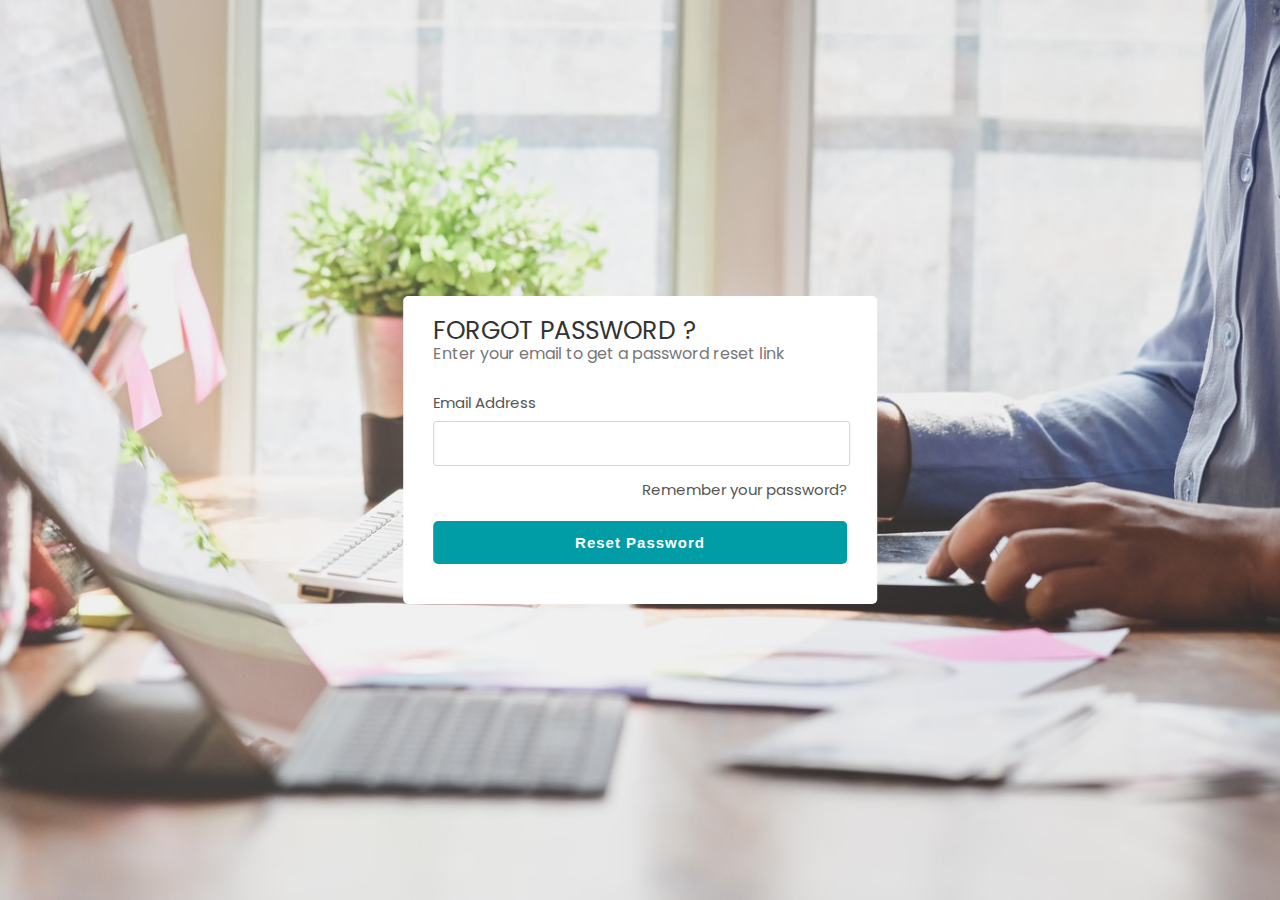
<file: forget.html>
<!DOCTYPE html>
<html lang="en">
<head>
    <meta charset="UTF-8">
    <meta http-equiv="X-UA-Compatible" content="IE=edge">
    <meta name="viewport" content="width=device-width, initial-scale=1.0">
    <link rel="stylesheet" href="style.css">
    <link rel="stylesheet" href="responsive.css">
    <link rel="preconnect" href="https://fonts.googleapis.com">
    <link rel="preconnect" href="https://fonts.gstatic.com" crossorigin>
    <link href="https://fonts.googleapis.com/css2?family=Anton&family=Poppins:wght@100;200;300;400;500;600;700;800&display=swap" rel="stylesheet">
    <link rel="stylesheet" href="https://use.fontawesome.com/releases/v5.15.3/css/all.css" integrity="sha384-SZXxX4whJ79/gErwcOYf+zWLeJdY/qpuqC4cAa9rOGUstPomtqpuNWT9wdPEn2fk" crossorigin="anonymous">
    <link rel="shortcut icon" href="img/favicon.png" type="image/x-icon">
    <title>New Business Website</title>
</head>
<body>
    <div class="loginRegi">
        <div class="allForm">
            <div class="common">
                <h1>FORGOT PASSWORD ?</h1>
                <p class="heading_pera">Enter your email to get a password reset link</p>
                <form action="#">
                    <label for="Email">Email Address</label>
                    <input type="Email" required>
                    <a href="login.html" class="forget">Remember your password?</a>
                    <input type="submit" value="Reset Password" class="submit-btn">
                </form>
            </div>
        </div>
    </div>
</body>
</html>
</file>
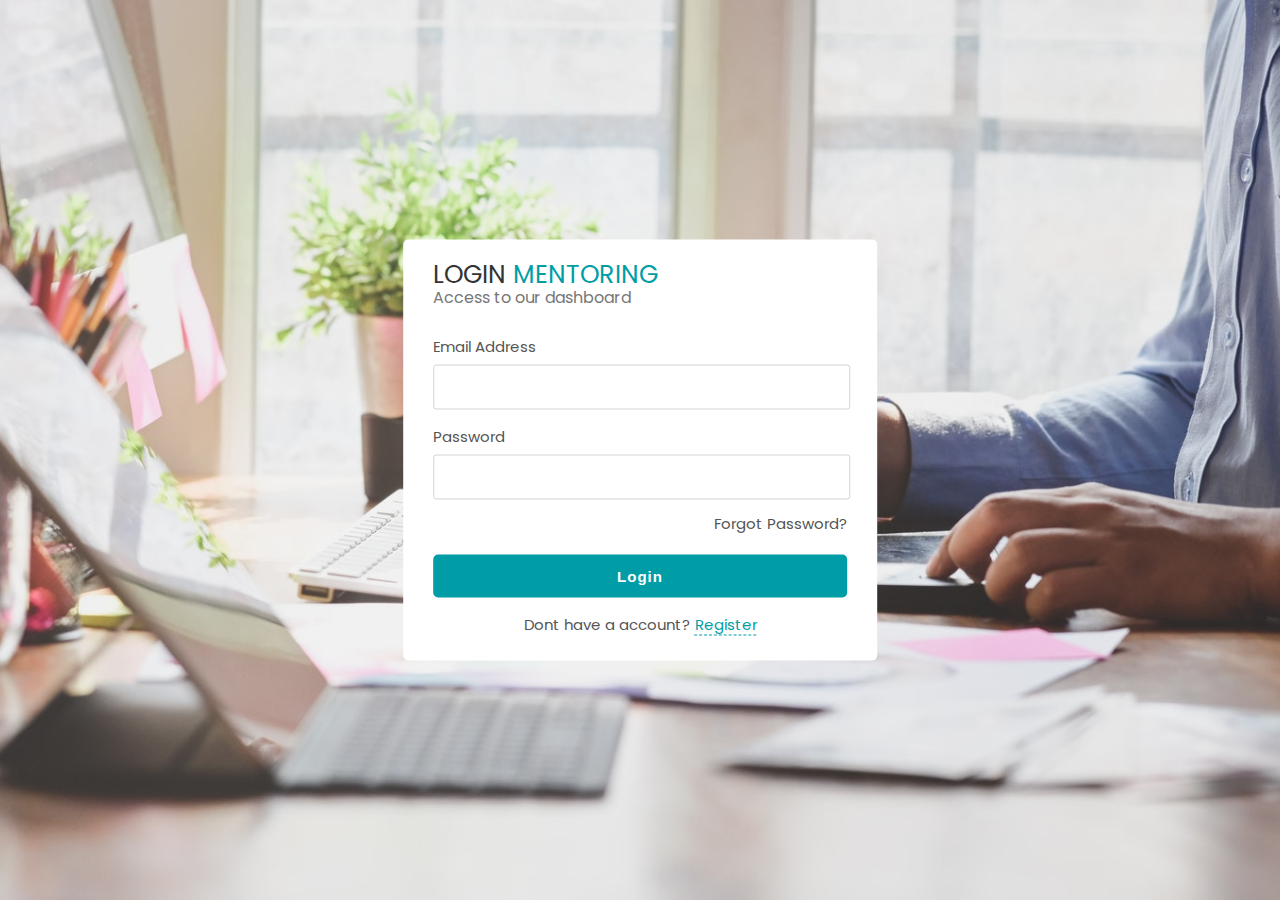
<file: login.html>
<!DOCTYPE html>
<html lang="en">
<head>
    <meta charset="UTF-8">
    <meta http-equiv="X-UA-Compatible" content="IE=edge">
    <meta name="viewport" content="width=device-width, initial-scale=1.0">
    <link rel="stylesheet" href="style.css">
    <link rel="stylesheet" href="responsive.css">
    <link rel="preconnect" href="https://fonts.googleapis.com">
    <link rel="preconnect" href="https://fonts.gstatic.com" crossorigin>
    <link href="https://fonts.googleapis.com/css2?family=Anton&family=Poppins:wght@100;200;300;400;500;600;700;800&display=swap" rel="stylesheet">
    <link rel="stylesheet" href="https://use.fontawesome.com/releases/v5.15.3/css/all.css" integrity="sha384-SZXxX4whJ79/gErwcOYf+zWLeJdY/qpuqC4cAa9rOGUstPomtqpuNWT9wdPEn2fk" crossorigin="anonymous">
    <link rel="shortcut icon" href="img/favicon.png" type="image/x-icon">
    <title>New Business Website</title>
</head>
<body>
    <div class="loginRegi">
        <div class="allForm">
            <div class="common">
                <h1>LOGIN <span>MENTORING</span></h1>
                <p class="heading_pera">Access to our dashboard</p>
                <form action="#">
                    <label for="Email">Email Address</label>
                    <input type="Email" required>
                    <label for="Paddword">Password</label>
                    <input type="Password"required>
                    <a href="forget.html" class="forget">Forgot Password?</a>
                    <input type="submit" value="Login" class="submit-btn">
                </form>
                <p  class="goRegi">Dont have a account?<a href="register.html">Register</a></p>
            </div>
        </div>
    </div>
</body>
</html>
</file>
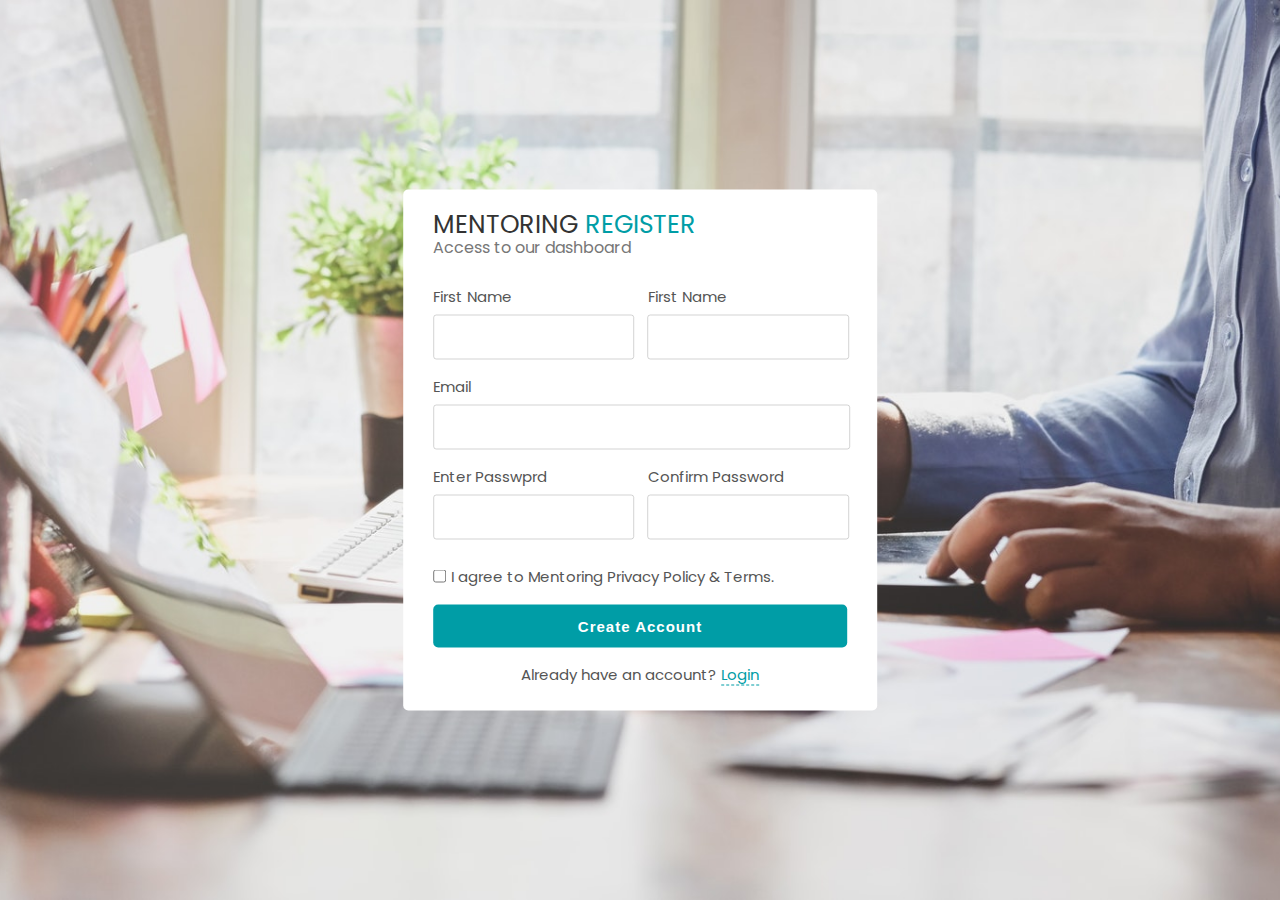
<file: register.html>
<!DOCTYPE html>
<html lang="en">
<head>
    <meta charset="UTF-8">
    <meta http-equiv="X-UA-Compatible" content="IE=edge">
    <meta name="viewport" content="width=device-width, initial-scale=1.0">
    <link rel="stylesheet" href="style.css">
    <link rel="stylesheet" href="responsive.css">
    <link rel="preconnect" href="https://fonts.googleapis.com">
    <link rel="preconnect" href="https://fonts.gstatic.com" crossorigin>
    <link href="https://fonts.googleapis.com/css2?family=Anton&family=Poppins:wght@100;200;300;400;500;600;700;800&display=swap" rel="stylesheet">
    <link rel="stylesheet" href="https://use.fontawesome.com/releases/v5.15.3/css/all.css" integrity="sha384-SZXxX4whJ79/gErwcOYf+zWLeJdY/qpuqC4cAa9rOGUstPomtqpuNWT9wdPEn2fk" crossorigin="anonymous">
    <link rel="shortcut icon" href="img/favicon.png" type="image/x-icon">
    <title>New Business Website</title>
</head>
<body>
    <div class="loginRegi">
        <div class="allForm">
            <div class="common register">
                <h1>MENTORING <span>REGISTER</span></h1>
                <p class="heading_pera">Access to our dashboard</p>
                <form action="#">
                    <div class="form-group">
                        <div class="twoInOne">
                            <label for="Name">First Name</label>
                            <input type="text" required>
                        </div>
                        <div class="twoInOne">
                            <label for="Name">First Name</label>
                            <input type="text" required>
                        </div>
                    </div>
                    <div class="form-group">
                        <label for="email">Email</label>
                        <input type="email" required>
                    </div>
                    <div class="form-group">
                        <div class="twoInOne">
                            <label for="password">Enter Passwprd</label>
                            <input type="password" required>
                        </div>
                        <div class="twoInOne">
                            <label for="password">Confirm Password</label>
                            <input type="Password" required>
                        </div>
                    </div>
                    <div class="sure"><input type="checkbox"><span>I agree to Mentoring Privacy Policy & Terms.</span></div>
                    <input type="submit" value="Create Account" class="submit-btn">
                </form>
                <p  class="goRegi">Already have an account?<a href="login.html">Login</a></p>
            </div>
        </div>
    </div>
</body>
</html>
</file>
<file: style.css>
*{
    margin: 0;
    padding: 0;
}
/* font-family: 'Anton', sans-serif;
font-family: 'Poppins', sans-serif; */
html{
    font-size: 10px;
}
body{
    box-sizing: border-box;
    font-family: 'Poppins', sans-serif;
}
a{
    text-decoration: none;
}
li{
    list-style: none;
}
.topMenu{
    display: flex;
    justify-content: space-between;
    height: 40px;
    padding: 0 40px;
    background-color: #009da6;
    align-items: center;
}
.topMenu .info ul,
.topMenu .social ul{
    display: flex;
    align-items: center;
    justify-content: center;
}
.topMenu .info ul li{
    font-size: 1.4rem;
    margin-right: 25px;
    color: #fff;
    font-weight: 400;
    letter-spacing: 1px;
}
.topMenu .social ul li{
    font-size: 1.5rem;
    margin-left: 25px;
    color: #fff;
    font-weight: 400;
    cursor: pointer;
    transition: .5s ease color;
}
.topMenu .social ul li:hover{
    color: #000;
}
.navigation{
    display: flex;
    align-items: center;
    justify-content: flex-start;
    width: 100%;
    height: 70px;
}
#align-left{
    position: absolute;
    top: 20px;
    left: 2%;
    font-size: 2.5rem;
    color: #009da6;
    cursor: pointer;
    display: none;
}
.navigation .logo{
    width: 15%;
    margin-left: 20px;
}
.navigation .logo img{
    width: 100%;
}
.navbar{
    width: 85%;
}
.navbar .separet{
    display: flex;
    align-items: center;
    justify-content: space-between;
    margin-left: 15px;
}
.navbar .separet li ul{
    display: flex;
    align-items: center;
    justify-content: center;
}
/* .navbar .separet li:first-child{
    margin: ;
} */
.navbar .separet li ul li{
    margin: 12px;
    position: relative;
    padding: 25px 0;
}
.navbar .separet li ul li a{
    font-size: 1.45rem;
    color: #333;
    font-weight: 600;
}
.navbar .separet li ul li a i{
    margin-left: 3px;
    /* font-weight: 300 !important; */
    font-size: 1.5rem;
}
/* dropdown */


.navbar .separet li ul li .dropdown {
    position: absolute;
    top: 100px;
    left: 0;
    width: 200px;
    display: initial;
    z-index: 2;
    background: #fff;
    border: 1px solid #999;
    border-radius: 5px;
    opacity: 0;
    visibility: hidden;
}
.navbar .separet li ul li:hover .dropdown{
    opacity: 1;
    top: 70px;
    transition: 0.3s;
    visibility: visible;
}
.navbar .separet li ul li .dropdown::after {
    position: absolute;
    top: -6px;
    left: 20%;
    content: "";
    width: 10px;
    height: 10px;
    background: #fff;
    transform: rotate(45deg);
    border: 1px solid #999;
    border-top-color: 1px solid orangered;
    border-bottom-color: #fff;
    border-right-color: #fff;
}
.navbar .separet li ul li .dropdown li{
    display: block;
    padding: 5px 0;
    border-bottom: 1px solid rgba(153, 153, 153, 0.24);
    transition: 0.5s ease transform;
    position: relative;
}
.navbar .separet li ul li .dropdown li i{
    float: right;
    font-size: 1.6rem;
    margin-right: 10px;
}
.navbar .separet li ul li .dropdown li:last-child{
    border-bottom: 1px solid transparent;
}
.navbar .separet li ul li .dropdown li:hover{
    transform: translateX(5px);
}
.navbar .separet li ul li .dropdown li:hover a{
    color: #009da6;
    letter-spacing: .5px;
    transition: .5s;
}
.dropdown.innerDropdown{
    top: 20px !important;
    left: 100% !important;
    opacity: 0 !important;

}
.dropdown.innerDropdown li a{
    color: #333 !important;
    transition:  0.5s ease color;
}
.dropdown.innerDropdown li:hover a{
    color: #009da6 !important;
}
.dropdown.innerDropdown{
    visibility: hidden !important;
}
.dropdown li:hover .dropdown.innerDropdown{
    visibility: visible !important;
    top: -12px !important;
    transition: 0.2s;
    opacity: 1 !important;
}
.dropdown.innerDropdown::after{
    left: -6px !important;
    top: 15px !important;
    transform: rotate(-45deg) !important;
}

.navbar .logo-icon{
    display: none;
}

/* dropdown */
.btn{
    padding: 8px 25px;
    text-transform: uppercase;
    font-weight: 500 !important;
}
.btn.login{
    background: #ff9c27;
    color: #fff !important;
}
.btn.register{
    border: 2px solid #009da6;
    transition: 0.5s;
}
.btn.register:hover{
    background: #009da6;
    color: #fff;
    transition: 0.5s;
}
.active{
    color: #009da6 !important;
}

/* banner */

.banner{
    width: 100%;
    height: 80vh;
    background: linear-gradient(rgba(0,0,0,0.6),rgba(0,0,0,0.6)),url(img/banner.jpg);
    background-position: center;
    background-repeat: no-repeat;
    background-size: cover;
    position: relative;
}
.banner-text{
    position: absolute;
    width: 90%;
    top: 30%;
    left: 50%;
    transform: translate(-50%, -50%);
    text-align: center;
}
.banner-text h1{
    font-size: 5rem;
    color: #fff;
    font-family: 'Anton', sans-serif;
    font-weight: 400;
    letter-spacing: 5px;
}
.banner-text p{
    font-size: 2.5rem;
    color: #fff;
    font-weight: 500;
    letter-spacing: 1px;
    margin: 10px 0 20px;
}
.search{
    width: 60%;
    background-color: #fff;
    height: 50px;
    margin: auto;
    display: flex;
    align-items: center;
    border-radius: 30px;
    overflow: hidden;
}
.search input{
    border: none;
    outline: none;
    font-size: 1.6rem;
    color: #000;
    padding: 10px 15px;
    width: 50%;
    background: transparent;
}
.search input:first-child{
    width: 30%;
    border-right: 1px solid #999;
}
.search .search-btn{
    width: 20%;
    background-color: #ff9c27;
    height: 100%;
    text-align: center;
    line-height: 50px;
    margin-left: auto;
    font-size: 1.6rem;
    font-weight: 500;
    color: #fff;
}
.banner-box{
    position: absolute;
    bottom: 0;
    left: 50%;
    width: 80%;
    transform: translateX(-50%);
    display: flex;
    align-items: center;
    gap: 10px;
}
.single-banner-box{
    width: 32%;
    background: #009da6;
}
.single-banner-box .box{
    display: flex;
    padding: 20px 0;
}
.single-banner-box .number{
    padding: 0 15px;
    border-right: 1px solid #08ebf79c;
    display: flex;
    justify-content: space-around;
    align-items: center;
}
.single-banner-box .box .number h1{
    font-size: 5rem;
    font-weight: 500;
    color: #fff;
}
.single-banner-box .box .text{
    margin-left: 15px;
}
.single-banner-box .box .text h2{
    font-size: 3rem;
    color: #fff;
    font-weight: 500;
    line-height: 30px;
    letter-spacing: -1px;
}
.local-btn{
    margin-top: 15px;
}
.local-btn a{
    font-size: 1.3rem;
    color: #fff;
    display: flex;
    align-items: center;
    justify-content: flex-start;
}
.local-btn a div{
    width: 12.5px;
    height: 12.5px;
    border-radius: 50%;
    background-color: #fff;
    text-align: center;
    line-height: 13px;
    margin-left: 5px;
}
.local-btn a div i{
    font-size: 1.2rem;
    color: #009da6;
    text-align: center;
    margin-left: 1px;
}


/* --------loginRegi--------- */
.loginRegi{
    width: 100%;
    min-height: 100vh;
    background: url(img/login.jpg);
    background-position: center;
    background-size: cover;
    position: relative;
}
.allForm{
    position: absolute;
    top: 50%;
    left: 50%;
    transform: translate(-50%,-50%);
    width: 37%;
}
.allForm .common{
    background: #fff;
    padding: 25px 30px;
    border-radius: 5px;
}
.allForm .common h1{
    font-size: 2.5rem;
    color: #333;
    font-weight: 400;
    line-height: 20px;
}
.allForm .common h1 span{
    color: #009da6;
}
.allForm .common .heading_pera{
    font-size: 1.6rem;
    color: #777;
    margin-bottom: 25px;
}
.allForm .common form label{
    font-size: 1.5rem;
    color: #555;
}
.allForm .common form input{
    border: 0.5px solid rgba(153, 153, 153, 0.425);
    width: 93%;
    outline: none;
    padding: 13px 15px;
    background: transparent;
    border-radius: 3px;
    background-clip: unset;
    font-size: 1.5rem;
    margin: 7px 0 15px;
}
.allForm .common form input[type = "submit"]{
    width: 100%;
    font-size: 1.5rem;
    color:#fff;
    background: #009da6;
    border-radius: 5px;
    border: none;
    cursor: pointer;
}
.allForm .common form .forget{
    font-size: 1.5rem;
    color: #555;
    float: right;
    margin: -3px 0 13px;
    transition: 0.5s ease color;
}
.allForm .common form .forget:hover{
    color: #009da6;
}
.allForm .common .goRegi{
    font-size: 1.5rem;
    color: #555;
    text-align: center;
}
.allForm .common .goRegi a{
    color: #009da6;
    margin-left: 5px;
    border-bottom: 1px dashed #009da6;
}

.register form .form-group{
    width: 100%;
    display: flex;
    align-items: center;
    justify-content: space-around;
    gap: 15px;
}
.register form .form-group .twoInOne{
    width: 100%;
    margin: auto;
}
.register form .form-group:nth-child(2){
    display: initial !important;
}
.register form .form-group label{
    display: block;
}
.register form .form-group input[type="text"],
.register form .form-group input[type="password"]{
    width: 85%;
}
.register .sure{
    display: flex;
    align-items: center;
    justify-content: flex-start;
    margin: 10px 0;
}
.register input[type="checkbox"]{
    border: initial !important;
    width: initial !important;
    padding: initial !important;
    border-radius: initial !important;
    margin: initial !important;
}
.register .sure span{
    font-size: 1.5rem;
    color: #555;
    margin-left: 5px;
}
/* --------loginRegi--------- */



/* ----------course-------- */
#course{
    padding: 50px 0 100px;
}
.container{
    display: flex;
    align-items: center;
    justify-content: space-around;
    width: 80%;
    margin: auto;
    gap: 25px;
    margin-bottom: 25px;
}
.container .col{
    display: flex;
    align-items: center;
    justify-content: center;
    flex-direction: column;
    flex: 1;
    height: 150px;
    border-radius: 10px;
}
.container .col h2{
    font-size: 2rem;
    color: whitesmoke;
    font-weight: 400;
    letter-spacing: 1px;
}
.container .col p{
    font-size: 1.5rem;
    color: #fff;
    margin-top: 15px;
    letter-spacing: 0.5px;
}
.container .col p span{
    color: #ff9c27;
}
.container .col-1{
    background-image: linear-gradient(rgba(0,0,0,0.7),rgba(0,0,0,0.7)),url(img/1com.jpg);
    background-position: center;
    background-size: 100% 100%;
}
.container .col-2{
    background-image: linear-gradient(rgba(0,0,0,0.7),rgba(0,0,0,0.7)),url(img/2com.jpg);
    background-position: center;
    background-size: 100% 100%;
}
.container .col-3{
    background-image: linear-gradient(rgba(0,0,0,0.7),rgba(0,0,0,0.7)),url(img/3com.jpg);
    background-position: center;
    background-size: 100% 100%;
}
.container .col-4{
    background-image: linear-gradient(rgba(0,0,0,0.7),rgba(0,0,0,0.7)),url(img/4com.jpg);
    background-position: center;
    background-size: 100% 100%;
}
.container .col-5{
    background-image: linear-gradient(rgba(0,0,0,0.7),rgba(0,0,0,0.7)),url(img/5com.jpg);
    background-position: center;
    background-size: 100% 100%;
}
.container .col-6{
    background-image: linear-gradient(rgba(0,0,0,0.7),rgba(0,0,0,0.7)),url(img/6com.jpg);
    background-position: center;
    background-size: 100% 100%;
}
#course .local-btn a,
#popular .local-btn a,
.team-btn .local-btn a,
#time .local-btn a{
    padding: 1rem 3rem;
    background: #009da6;
    width: fit-content;
    margin: auto;
    font-size: 1.5rem;
    border-radius: 30px;
    margin-top: 30px;
    transition: background 0.3s;
}
#course .local-btn a:hover,
#popular .local-btn a:hover,
.team-btn .local-btn a:hover,
#time .local-btn a:hover{
    background: #ff9c27;
}
#course .local-btn a div,
#popular .local-btn a div,
.team-btn .local-btn a div,
#time .local-btn a div{
    width: 13px;
    height: 13px;
    margin-top: 2px;
}
#course .local-btn a div i,
#popular .local-btn a div i,
.team-btn .local-btn a div i,
#time .local-btn a div i{
    font-size: 1.3rem;
    margin-left: 1px;
}
/* ----------course-------- */

/* ----------popular course--------- */
#popular{
    padding-bottom: 100px;
}
.section-title{
    width: 80%;
    margin: auto;
    margin-bottom: 30px;
}
.section-title h1{
    font-size: 3rem;
    color: #222;
    font-weight: 600;
    position: relative;
}
.section-title h1::after{
    content: "";
    position: absolute;
    background: #009da6;
    width: 40px;
    height: 4px;
    top: 50%;
    margin-left: 10px;
}
.section-title h1 span{
    font-weight: 400;
    color: #333;
}
.section-title p{
    font-size: 1.5rem;
    color: #777;
}
.popular-col{
    flex: 1;
    text-align: center;
    border: 1px solid rgba(153, 153, 153, 0.25);
}
.sengle-course{
    width: 100%;
}
.sengle-course .main-img img{
    width: 100%;
}
.main-content{
    padding-top: 40px;
    position: relative;
}
.main-content img{
    position: absolute;
    top: -35px;
    left: 50%;
    transform: translateX(-50%);
    width: 60px;
    height: 60px;
    border-radius: 50%;
}
.main-content .rating i{
    color: #ff9c27;
    font-size: 1.3rem;
}
.main-content p{
    color: #999;
    font-size: 1.4rem;
    margin: 0.8rem 0;
}
.main-content h3{
    color: #2C3A47;
    font-size: 1.7rem;
}
.bottom{
    display: flex;
    align-items: center;
    justify-content: space-between;
    padding: 10px;
    border-top: 1px solid rgba(153, 153, 153, 0.6);
    margin-top: 20px;
    position: relative;
}
.bottom::after{
    content: "";
    position: absolute;
    top: -2px;
    left: 50%;
    transform: translateX(-50%);
    background: #ff9c27;
    width: 90px;
    height: 2.5px;
}
.bottom .purcess{
    display: flex;
    align-items: center;
    justify-content: center;
}
.bottom .purcess p{
    font-size: 1.5rem;
    color: #999;
    margin-right: 10px;

}
.bottom .purcess i{
    margin-right: 5px;
}
.bottom .price h2{
    color: #009da6;
    font-size: 2.1rem;
    font-weight: 600;
}
/* ----------popular course--------- */

/* -----------team-------- */

#team{
    padding-bottom: 50px;
}
.team-col{
    box-shadow: 0px 0px 10px 1px rgba(0,0,0,0.1);
    padding: 30px 30px 30px 30px;
    border-radius: 3px;
}
.team-col .person{
    display: flex;
    align-items: center;
    justify-content: space-around;
    gap: 25px;
}
.team-col .person .about h2{
    font-size: 2.5rem;
    color: #ff9c27;
    font-weight: 500;
}
.team-col .person .about h3{
    font-size: 1.7rem;
    color: #009da6;
    font-weight: 400;
    line-height: 10px;
    margin-bottom: 20px;
}
.team-col .person .about p{
    font-size: 1.4rem;
    color: #2C3A47;
}
.team-col .person img{
    width: 160px;
    height: 160px;
    border-radius: 50%;
}
#team .bottom{
    border: none;
    padding: 0;
    margin-top: 30px;
}
#team .bottom::after{
    content: none;
}
#team .team-btn{
    margin-top: -30px;
}
.bottom .local-btn a{
    color: #009da6;
    background: initial;
}
.bottom .local-btn a:hover{
    background: initial;
}
.bottom .local-btn a i{
    color: #fff;
}
.bottom .local-btn a div{
    background: #009da6;
}


/* -----------time-------- */
#time{
    padding: 50px 0;
    background-image: linear-gradient(113deg, rgba(102,102,102,0.5) 0%, rgba(89,89,89,0.5) 100%),url(img/time.jpg);
    background-position: center;
    background-size: cover;
}
#time .container{
    justify-content: space-between;
}
.time-col {
    flex: 1;
}
.time-col h2{
    font-size: 3rem;
    color: #fff;
    font-weight: 500;
}
.time-col p{
    font-size: 1.5rem;
    color: #fff;
}
#time .local-btn a{
    margin: initial;
}
.time-box{
    display: flex;
    align-items: center;
    justify-content: space-between;
}
.time-box .single-box{
    text-align: center;
}
.time-box .single-box h1{
    font-size: 3rem;
    color: #fff;
    width: 120px;
    height: 70px;
    border: 1px solid #fff;
    display: flex;
    align-items: center;
    justify-content: center;
    margin-top: 20px;
}
.time-box .single-box h3{
    font-size: 1.6rem;
    color: #fff;
    font-weight: 400;
    margin-top: 15px;
}
.center-text{
    text-align: center;
}
/* -----------time-------- */

/* --------offer--------- */
#offer{
    height: 100vh;
    background: #ff9c27;
}
#offer .section-title{
    position: relative;
    top: 40px;
}
#offer .section-title p{
    color: #fff;
}
#offer .section-title h1{
    color: #fff;
}
#offer .section-title h1 span{ 
    color: #fff;
}
#offer .section-title h1::after{
    background-color: #fff;
}
.center-div{
    width: 80%;
    margin: auto;
    margin-top: 60px;
    position: relative;
}
.center-div .main-img{
    width: 100%;
}
.center-div .main-img img{
    width: 100%;
}
.side-nav{
    position: absolute;
    right: 0;
    top: 0;
    height: 100%;
    width: 8%;
    display: flex;
    align-items: center;
    justify-content: space-around;
    flex-direction: column;
    background: #41372b;
}
.side-nav a {
    width: 100%;
    text-align: center;
    flex: 1;
    display: flex;
    align-items: center;
    justify-content: center;
    flex-direction: column;
    cursor: pointer;
    color: #fff;
}
.side-nav a i{
    font-size: 3rem;
    transition: 0.3s color;
}
.side-nav a p{
    font-size: 1.5rem;
    margin-top: 5px;
    transition: 0.3s color;
}
a.active,
a.active{
    color: #ff9c27;
}
.side-nav a:hover,
.side-nav a:hover{
    color: #ff9c27;
}
.circle{
    position: absolute;
    width: 300px;
    height: 300px;
    border-radius: 50%;
    right: 150px;
    bottom: 50px;
    background: orange;
    display: flex;
    align-items: center;
    justify-content: center;
    flex-direction: column;
    text-align: center;
}
.circle h2{
    color: whitesmoke;
    font-size: 2rem;
}
.circle h3{
    color: #2C3A47;
    font-size: 1.8rem;
}
.circle h1{
    color: #000;
    font-size: 1.6rem;
    font-weight: 500;
}
.circle h1 span{
    font-weight: 600;
    font-size: 4rem;
    color: #fff;
}
.circle p{
    font-size: 1.4rem;
    color: #fff;
}
/* --------offer--------- */

/* -----------testimonials---------- */
#testimonials{
    padding: 60px 0 80px;
    background: #efefef;
}
.best-col{
    flex: 1;
    padding: 40px 35px;
    border-radius: 7px;
}
.best-col h1{
    font-size: 3rem;
    color: #fff;
    font-weight: 500;
    letter-spacing: -1px;
}
.best-col p{
    font-size: 1.5rem;
    color: #fff;
    margin: 15px 0;
}
.best-course{
    background: #53524d;
}
.best-instractor{
    background: #009da6;
}
.teatimonial-title{
    text-align: center;
    margin-top: 60px;
}
.teatimonial-title h1{
    font-size: 3rem;
    color: #2C3A47;
    font-weight: 500;
}
.teatimonial-title p{
    color: #333;
    font-size: 1.4rem;
    margin-top: 15px;
}
/* -----------testimonials---------- */

/* ----------blog---------- */
#blog{
    padding: 50px 0;
}
.blog-col{
    flex: 1;
}
.blog-col .blog-img{
    width: 100%;
    position: relative;
}
.blog-col .blog-img img{
    width: 100%;
    border-top-left-radius: 7px;
    border-top-right-radius: 7px;
}
.blog-col .blog-img .date{
    position: absolute;
    bottom: -15px;
    left: 50%;
    transform: translateX(-50%);
    padding: 12px;
    display: block;
    width: 50%;
    background: #ff9c27;
    text-align: center;
    border-radius: 10px;
    text-align: center;
}
.blog-col .blog-img .date p{
    color: #fff;
    font-size: 1.4rem;
}
.main-blog-content {
    padding: 30px 20px 20px;
    box-shadow: 0px 0px 18px 1px #9999995c;
    margin-top: -4px;
    border-bottom-left-radius: 7px;
    border-bottom-right-radius: 7px;
}
.main-blog-content:hover{
    box-shadow: 0px 5px 18px 1px #99999981;
}
.main-blog-content h1{
    font-size: 2.2rem;
    text-transform: capitalize;
    letter-spacing: -1px;
}
 a{
    color: #2C3A47;
}
.main-blog-content p{
    color: #555;
    font-size: 1.5rem;
}
#blog .local-btn a{
    color: #009da6;
    width: 100px;
}
#blog .local-btn a div{
    background: #009da6;
}
#blog .local-btn a div i{
    color: #fff;
}
/* ----------blog---------- */

#footer{
    padding: 50px 0;
    background: #2d3436;
}

.footer-first-col{
    flex: 1;
}
.footer-first-col h1{
    font-size: 3.5rem;
    color: #fc9313;
    font-weight: normal;
    letter-spacing: -1px;
}
.footer-first-col p{
    color: #fff;
    font-size: 1.4rem;
}
.footer-first-col .subscribe{
    width: 100%;
    text-align: center;
    height: 50px;
    display: flex;
    align-items: center;
    justify-content: center;
    background: #fff;
}
.footer-first-col .subscribe input{
    flex: 2;
    width: 100%;
    height: 100%;
    background: none;
    border: none;
    outline: none;
    padding: 0 15px;
    font-size: 1.5rem;
    color: #333;
}
.footer-first-col .subscribe a{
    flex: 1.1;
    width: 100%;
    height: 100%;
    text-align: center;
    background: #fc9313;
    line-height: 50px;
    font-size: 1.6rem;
    color: #fff;
}
.footer-first-col .subscribe a i{
    margin-right: 5px;
}
#footer .container:nth-child(2){
    align-items: flex-start;
    margin-top: 40px;
}
.footer-second-col{
    flex: 1;
}
.footer-second-col h2{
    font-size: 2.2rem;
    color: #fc9313;
    font-weight: normal;
    letter-spacing: -1px;
    margin-bottom: 20px;
}
.footer-second-col p{
    color: #fff;
    font-size: 1.4rem;
    padding-right: 5px;
}
.footer-second-col li {
    margin: 10px 0;
    transition: 0.5s;
}
.footer-second-col li:first-child{
    margin-top: 0;
}
.footer-second-col li a{
    color: #fff;
    font-size: 1.4rem;
    transition: 0.5s;
}
.footer-second-col ul li:hover{
    transform: translateX(10px);
}
.footer-second-col ul li:hover a{
    letter-spacing: 1px;
}
.innerContainer{
    display: flex;
    align-items: center;
    justify-content: center;
    gap: 5px;
    margin-bottom: 5px;
}
.innerContainer img{
    width: 32%;
}
.copyRight{
    justify-content: space-between;
    margin-top: 30px;
}
.copyRight p{
    color: #fff;
    font-size: 1.4rem;
}



/* ------------blog page------------ */
.blog-details{
    padding: 15px 1.5%;
    background: #efefefb6;
    border-top: 1px solid rgba(153, 153, 153, 0.2);
    border-bottom: 1px solid rgba(153, 153, 153, 0.2);
    margin-bottom: 50px;
}
#blog-page .container{
    align-items: flex-start;
    width: 95%;
    gap: 5%;
}
.blog-details a,
.blog-details span{
    font-size: 1.3rem;
    color: #333;
    margin-right: 5px;
}
.blog-details a:hover{
    color: #009da6;
}
.blog-details h2{
    font-size: 2rem;
    font-weight: 500;
    color: #2C3A47;
}
.left-side{
    flex: 2;
}
.right-side{
    flex: 1;
    position: sticky;
    top: 0;
}
.blog-content{
    padding: 20px;
    box-shadow: 0px 0px 10px 1px rgba(153, 153, 153, 0.288);
    border-radius: 7px;
    margin-bottom: 40px;
}
.blog-content .blog-post-img{
    width: 100%;
    overflow: hidden;
}
.blog-content .blog-post-img:hover img{
    transform: scale(1.1);
}
.blog-content .blog-post-img img{
    width: 100%;
    transition: .5s;
}
.blog-content h1{
    font-size: 2.5rem;
    color: #2C3A47;
    font-weight: 500;
    letter-spacing: -1px;
    margin: 10px 0;
}
.description{
    display: flex;
    align-items: center;
    margin-bottom: 25px;
}
.description .profile{
    display: flex;
    align-items: center;
    margin-right: 20px;
}
.description .profile img{
    width: 30px;
    height: 30px;
    border-radius: 50%;
}
.description .info{
    margin-right: 20px;
}
.description span{
    font-size: 1.4rem;
    color: #555;
    margin-left: 5px;
}
.description i{
    font-size: 1.5rem;
    color: #009da6;
}
.content p{
    color: #444;
    font-size: 1.4rem;
    margin-top: 15px;
}
.social h2{
    font-size: 2rem;
    font-weight: normal;
    color: #2C3A47;
    border-bottom: 1px solid rgba(153, 153, 153, 0.5);
    padding-bottom: 10px;
}
.social .social-icon{
    margin-top: 20px;
}
.social .social-icon i{
    display: inline-block;
    width: 40px;
    height: 40px;
    border: 1px solid rgba(153, 153, 153, 0.5);
    border-radius: 3px;
    margin-right: 10px;
    text-align: center;
    line-height: 40px;
    font-size: 2rem;
    color: #009da6;
    cursor: pointer;
}

/* ----------author----------- */
.author-desc{
    display: flex;
    align-items: center;
    justify-content: space-around;
}
.author-desc img{
    width: 100px;
    height: 100px;
    border-radius: 50%;
}
.author-desc .name{
    margin-left: 20px;
}
.author-desc .name h3,
.comment-text h3{
    font-size: 1.8rem;
    color: #2C3A47;
    font-weight: 500;
    margin-bottom: 10px;
}
.author-desc .name p,
.comment-text p{
    color: #333;
    font-size: 1.4rem;
}
/* ----------author----------- */

/* -----comments-------- */
.comment{
    display: flex;
    align-items: flex-start;
    justify-content: space-around;
    margin-top: 20px;
}
.comment img{
    width: 60px;
    height: 60px;
    border-radius: 50%;
}
.comment-text{
    margin-left: 20px;
}
.comment-text small{
    display: block;
    font-size: 1.5rem;
    color: #777;
    margin: 10px 0;
}
.comment-text a{
    color: #009da6;
    font-size: 1.5rem;
}
.comment-text a i{
    margin-right: 7px;
}
.reply{
    margin-left: 70px;
}
/* -----comments-------- */

/* ----write-comments----- */

/* ----write-comments----- */
form{
    margin-top: 20px;
}
.from-group{
    margin-bottom: 15px;
}
.from-group label{
    display: block;
    font-size: 1.4rem;
    color: #777;
    margin-bottom: 5px;
}
.from-group label span{
    color: red;
}
.from-group input,
.from-group textarea{
    width: 95%;
    padding: 12px 15px;
    outline: none;
    border: 1px solid rgba(153, 153, 153, 0.438);
}
form input[type="submit"]{
    padding: 12px 30px;
    font-size: 1.6rem;
    color: #fff;
    font-weight: 600;
    outline: none;
    border: none;
    background: #009da6;
    letter-spacing: 1px;
    cursor: pointer;
    border-radius: 5px;
}


/* -----------right-side------- */
/* .right-side{
    overflow: auto;
    height: auto;
} */
.search-bar{
    width: 100%;
    display: flex;
    align-items: center;
    justify-content: space-between;
    border: 1px solid rgba(153, 153, 153, 0.507);
    height: 40px;
}
.search-bar input{
    flex: 7;
    height: 100%;
    border: none;
    outline: none;
    color: #333;
    font-size: 1.4rem;
    padding: 0 10px;
}
.search-bar input::placeholder{
    color: #009da6;
}
.search-bar a{
    flex: 1;
    height: 100%;
    background: #009da6;
    text-align: center;
} 
.search-bar a i{
    color: #fff;
    font-size: 1.5rem;
    line-height: 40px;
}
.search-bar a:hover{
    background: #0f5ae6;
    transition: 0.3s;
}
/* ----------letest-post--------- */
.single-post{
    display: flex;
    align-items: flex-start;
    justify-content: space-around;
    margin-top: 20px;
}
.single-post img{
    width: 70px;
    height: 50px;
    border-radius: 5px;
}
.single-post .post-info{
    margin-left: 10px;
}
.single-post h3 a{
    font-size: 1.6rem;
    color: #009da6;
    font-weight: normal;
}
.single-post h3 a:hover{
    text-decoration: underline;
}
.single-post p{
    font-size: 1.3rem;
    color: #777;
    margin-top: 10px;
}
/* ----------letest-post--------- */

/* ---------categories--------- */
.categories{
    display: flex;
    align-items: center;
    justify-content: space-between;
}
.categories a{
    color: #333;
    font-size: 1.5rem;
    margin-top: 25px;
    transition: 1.3s;
}
.categories a:first-child:hover{
    color: #009da6;
}
.categories a:last-child{
    color: #777;
}
/* ---------categories--------- */

/* ----------tags------- */
.tags h2{
    margin-bottom: 20px;
}
.tag a{
    padding: 10px;
    color: #555;
    border: 1px solid rgba(153, 153, 153, 0.493);
    display: inline-block;
    font-size: 1.4rem;
    border-radius: 5px;
    margin-right: 5px;
    margin-bottom: 5px;
    transition: 0.3s;
}
.tag a:hover{
    background: #009da6;
    color: #fff;
}
.tag{
    display: flex;
    align-items: center;
    flex-wrap: wrap;
}
/* ----------tags------- */
/* -----------right-side------- */
/* ------------blog page------------ */
</file>
<file: responsive.css>
/* --------navigation------ */
@media(max-width:990px){
    .topMenu{
        display: none;
    }
    .navbar{
        width: 300px;
        z-index: 999;
        background: #009da6;
        min-height: 100vh;
        position: fixed;
        left: -300px;
        top: 0;
        padding-top: 50px;
        overflow: scroll;
        transition: 0.5s ease-in-out;
    }
    .navbar.showNav{
        left: 0;
    }
    .navbar .separet{
        display: block;
    }
    .navbar .separet li ul{
        display: block;
    }
    .navbar .separet li ul li{
        margin: 12px;
        position: relative;
        padding: 10px 0;
    }
    .navbar .separet li ul li a{
        color: #fff;
    }
    .navbar .separet li ul li:hover .dropdown li{
        display: block;
    }
    .btn{
        padding: initial;
    }
    .btn.login{
        background: initial;
        color: #fff !important;
    }
    .btn.register{
        border: none;
    }
    .btn.register:hover{
        background: none;
        color: none;
        transition: 0.5s;
    }
    .active{
        color: #009da6 !important;
    }
    .navigation .logo{
        width: auto;
        margin-left: 10%;
    }
    .navigation .logo img{
        width: 160px;
    }
    #align-left{
        display: block;
    }
    .navbar .separet li ul li .dropdown {
        position: relative;
        top: initial;
        left: initial;
        width: initial;
        z-index: initial;
        background: red;
        border: initial;
        border-radius: 0px;
        opacity: initial;
        visibility: initial;
        left: -12px;
        display: initial;
    }
    .navbar .separet li ul li .dropdown.showDropdown li{
        display: block;
    }
    .navbar .separet li ul li .dropdown::after{
        content: none;
    }
    .navbar .separet li ul li .dropdown li{
        display: none;
        padding: 0;
        border-bottom: initial;
        transition: 0.5s ease transform;
        position: initial;
    }
    .navbar .separet li ul li .dropdown li i{
        float: initial;
        font-size: 1.6rem;
        margin-right: 0px;
    }
    .navbar .separet li ul li .dropdown li:last-child{
        border-bottom: 1px solid transparent;
    }
    .navbar .separet li ul li .dropdown li:hover{
        transform: translateX(5px);
    }
    .navbar .separet li ul li .dropdown li:hover a{
        color: #009da6;
        letter-spacing: .5px;
        transition: .5s;
    }
    .dropdown.innerDropdown{
        top: initial !important;
        left: -12px !important;
        opacity: initial !important;
    
    }
    .dropdown.innerDropdown li a{
        color: #333 !important;
        transition:  0.5s ease color;
    }
    .dropdown.innerDropdown li:hover a{
        color: #009da6 !important;
    }
    .dropdown.innerDropdown{
        visibility: initial !important;
    }
    .dropdown li:hover .dropdown.innerDropdown{
        visibility: visible !important;
        top: initial !important;
        transition: 0.2s;
        opacity: 1 !important;
        left: initial;
    }
    .dropdown.innerDropdown::after{
        left: initial !important;
        top: initial !important;
        transform: initial;
    }
    .navbar .logo-icon{
        display: block;
    }
    .navbar .logo-icon img{
        width: 180px;
        position: absolute;
        top: 20px;
        left: 20px;
    }
    .navbar .logo-icon i{
        position: absolute;
        right: 20px;
        top: 30px;
        font-size: 2rem;
        color: #333;
    }
/* ---------banner------- */
    .banner{
        min-height: 120vh;
        padding-top: 70px;
        position: initial;
    }
    .search {
        width: 90%;
    }
    .banner-text{
        position: initial;
        width: 90%;
        top: initial;
        left: initial;
        transform: initial;
        text-align: center;
        margin: auto;
    }
    .banner-box{
        position: initial;
        bottom: initial;
        left: initial;
        width: 100%;
        transform: initial;
        display: initial;
        align-items: initial;
        gap: initial;
        margin: auto;
        display: block;
        margin-top: 50px;
    }
    .single-banner-box{
        width: 90%;
        background: #009da6;
        display: block;
        margin: 10px auto;
    }
    .container{
        flex-wrap: wrap;
    }
    .container .popular-col{
        flex-basis: 45%;
    }
    .time-col{
        margin-bottom: 50px;
        flex-basis: 45%;
    }
    .center-div {
        width: 95%;
        margin: auto;
        margin-top: 60px;
        position: relative;
    }
    .time-box {
        display: flex;
        align-items: center;
        justify-content: space-around;
    }
    .blog-col {
        flex-basis: 45%;
        max-width: 50%;
    }
    .circle {
        display: none;
    }
    #offer {
        padding-bottom: 30px;
    }
    .side-nav {
        position: absolute;
        right: unset;
        top: unset;
        bottom: 0;
        left: 0;
        height: 20%;
        width: 100%;
        align-items: center;
        justify-content: flex-start;
        flex-direction: row;
    }
    .footer-first-col{
        flex: unset;
        width: 100%;
    }
    .footer-second-col {
        width: 48%;
        flex: unset;
    }
    .allForm {
        width: 60%;
    }
}

@media(max-width:768px){
    .banner-text h1 {
        font-size: 4rem;
        letter-spacing: 4px;
    }
    .banner-text p {
        font-size: 2rem;
        color: #fff;
        margin: 10px 0 10px;
    }
    .search{
        width: 90%;
        background-color: transparent;
        border-radius: 0;
        overflow: unset;
        height: auto;
        flex-direction: column;
    }
    .search input{
        border-radius: 30px;
        padding: 10px 15px;
        width: 100%;
        background: #fff;
        margin-top: 10px;
        height: 30px;
    }
    .search input:first-child{
        width: 100%;
    }
    .search .search-btn{
        width: 100%;
        height: 50px;
        line-height: 50px;
        margin-left: unset;
        font-size: 1.5rem;
        border-radius: 30px;
        margin-top: 10px;
    }
    .banner-box {
        margin-top: 40px;
    }
    .single-banner-box .box {
        padding: 10px 0;
    }
    .single-banner-box .number {
        padding: 0 10px;
    }
    .single-banner-box .box .number h1 {
        font-size: 4rem;
    }
    .single-banner-box .box .text h2 {
        font-size: 2rem;
        line-height: 25px;
    }
    .local-btn {
        margin-top: 5px;
    }
    .container .col {
        display: flex;
        align-items: center;
        justify-content: center;
        flex-direction: column;
        flex: unset;
        height: 300px;
        border-radius: 10px;
        width: 100%;
    }
    .container .popular-col {
        flex-basis: 90%;
    }
    .best-col {
        flex: unset;
        width: 90%;
    }
    .blog-col {
        flex-basis: unset;
        flex: unset;
        width: 100%;
        max-width: unset;
    }
    #footer .container{
        justify-content: flex-start;
    }
    .footer-first-col .subscribe a {
        flex: 2;
        width: 100%;
        height: 100%;
        text-align: center;
        background: #fc9313;
        line-height: 50px;
        font-size: 1.3rem;
        color: #fff;
    }
    #offer {
        height: auto;
        background: #ff9c27;
    }
    .side-nav {
        height: 25%;
        width: 100%;
    }
    .side-nav a i {
        font-size: 1.5rem;
    }
    .side-nav a p {
        font-size: 1.2rem;
        margin-top: 0px;
    }
    .section-title h1 {
        font-size: 2.5rem;
    }
    .section-title h1::after {
        width: 20px;
        height: 3px;
    }
    .allForm {
        width: 90%;
    }
    .register form .form-group {
        flex-direction: column;
    }
    .loginRegi{
        padding: 100px 0;
    }
    #blog-page .container {
        align-items: flex-start;
        width: 95%;
        gap: 5%;
        flex-direction: column;
    }
}
@media(max-width:550px){
    .banner {
        padding-top: 30px;
    }
    .banner-text h1 {
        font-size: 3rem;
        letter-spacing: 3px;
    }
    .banner-text p {
        font-size: 1.8rem;
        color: #fff;
        margin: 10px 0 10px;
    }
    .time-box {
        display: flex;
        align-items: center;
        justify-content: space-around;
        flex-direction: column;
    }
    .time-col {
        margin-bottom: 50px;
        flex-basis: 100%;
    }
    .team-col .person {
        flex-direction: column;
    }
    #team .bottom {
        flex-direction: column;
    }
    .blog-content h1 {
        font-size: 2rem;
    }
    .description {
        display: flex;
        align-items: center;
        margin-bottom: 25px;
        flex-wrap: wrap;
    }
    .description .profile {
        width: 40%;
        margin-bottom: 15px;
    }
    .description .info{
        width: 40%;
        margin-bottom: 15px;
    }
    .content p {
        font-size: 1.3rem;
    }
    .author-desc .name p, .comment-text p {
        font-size: 1.2rem;
    }
    .reply {
        margin-left: 30px;
    }
    .single-post h3 a {
        font-size: 1.4rem;
    }
    .single-post p {
        font-size: 1.2rem;
        margin-top: 0px;
    }
}
</file>
